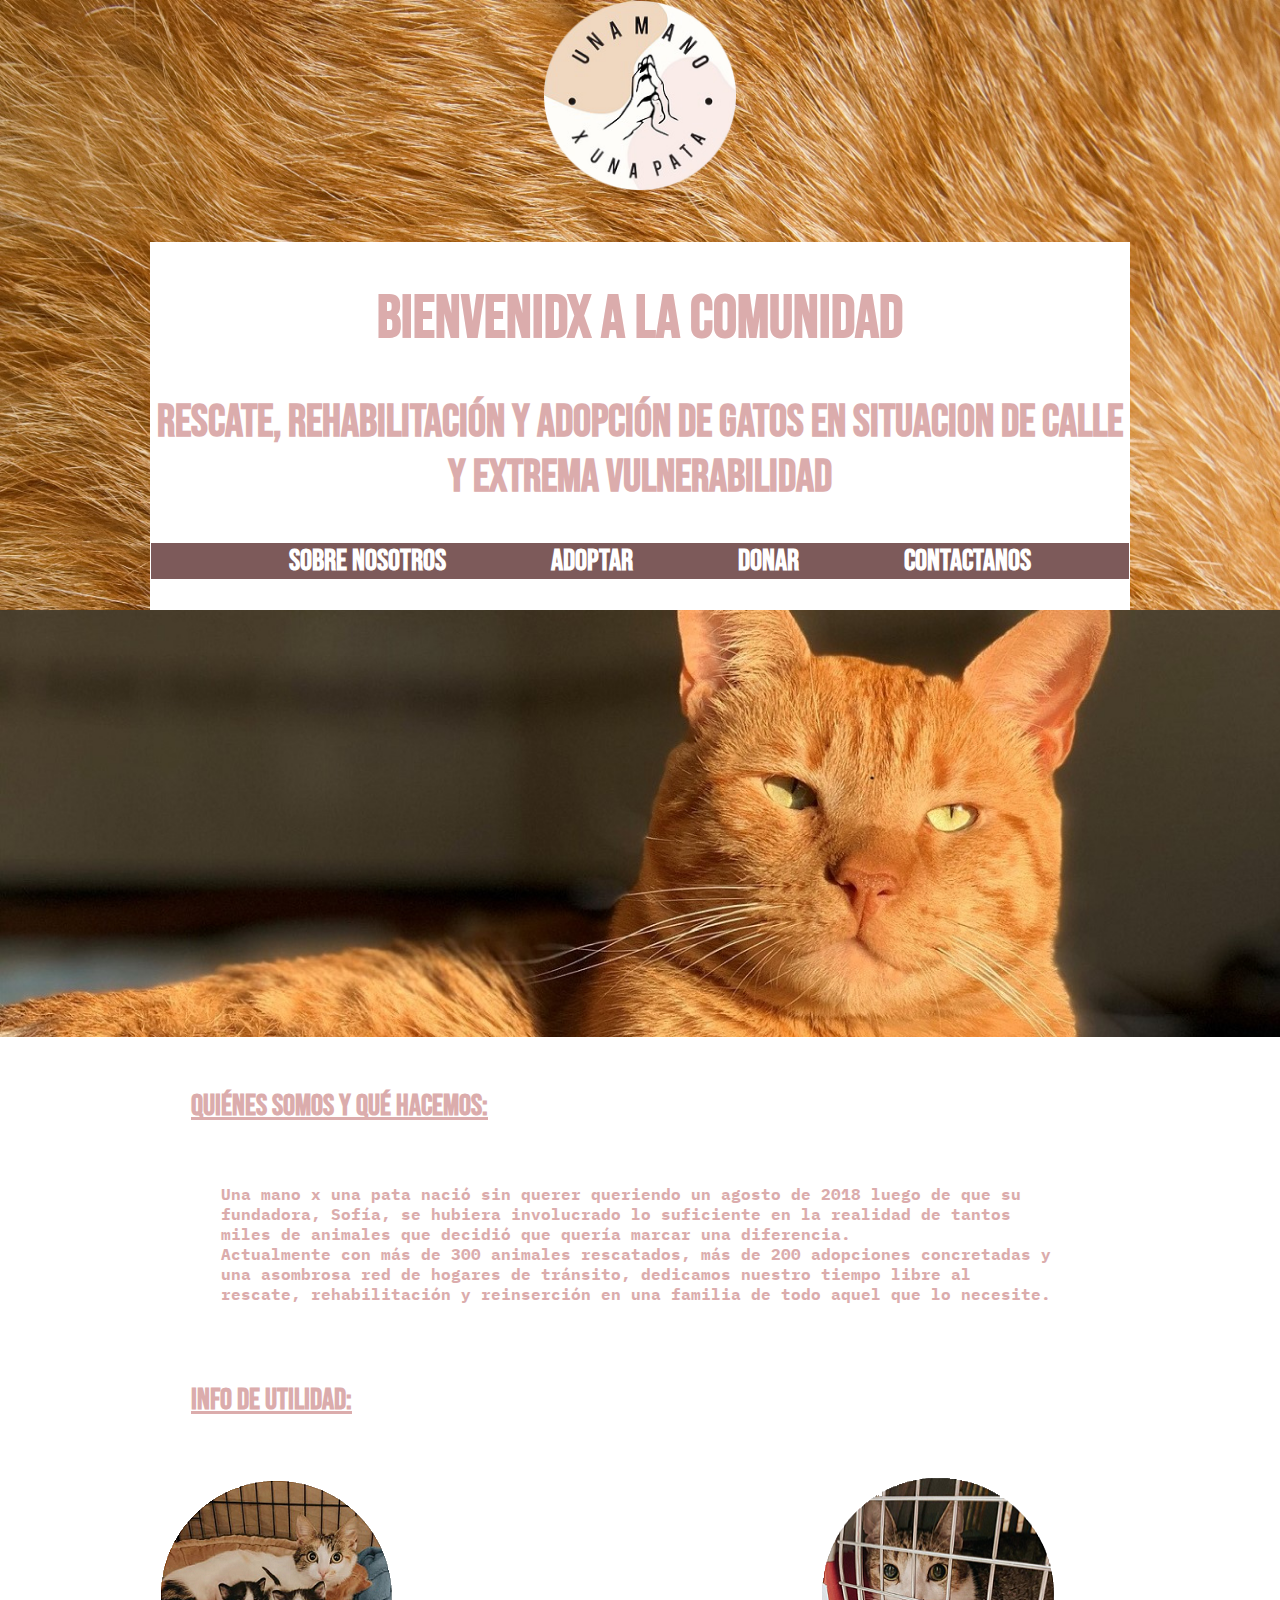
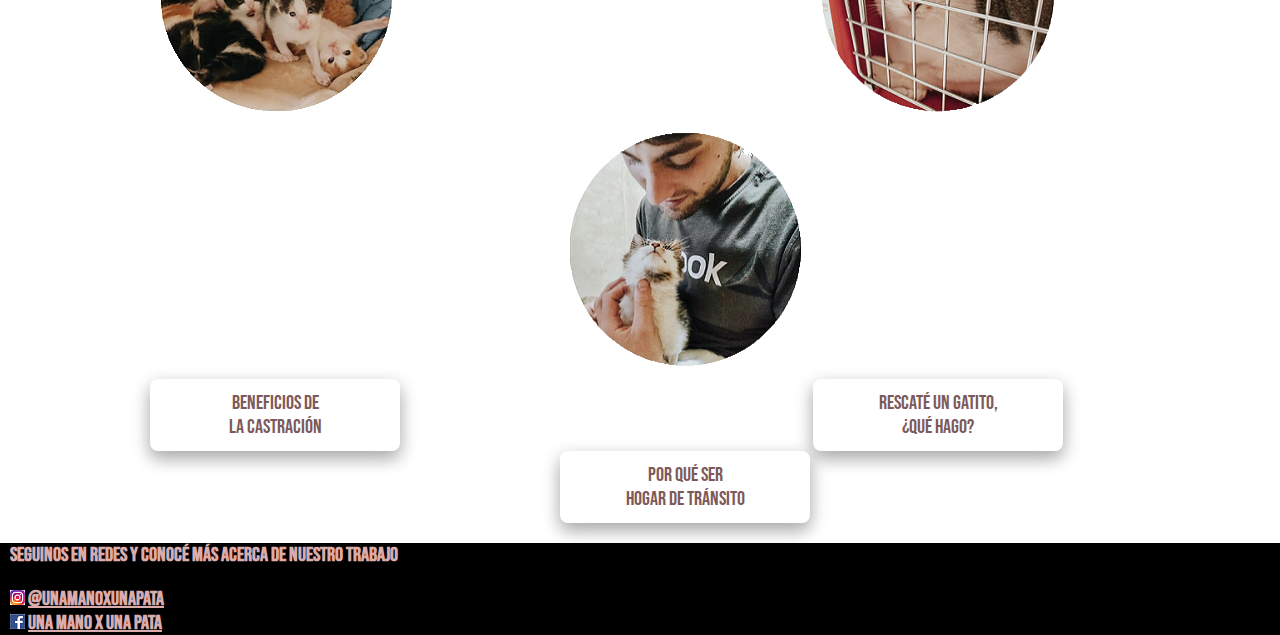
<file: html_proyect/index.html>
<!DOCTYPE html>
<html lang="en">
<head>
    <meta charset="UTF-8">
    <meta http-equiv="X-UA-Compatible" content="IE=edge">
    <meta name="viewport" content="width=device-width, initial-scale=1.0">

    <!-- CSS -->
    <link rel="stylesheet" href="index_style.css">
    
    <!-- FUENTES -->
    <link rel="preconnect" href="https://fonts.gstatic.com">
    <link href="https://fonts.googleapis.com/css2?family=Bebas+Neue&display=swap" rel="stylesheet">
    <link rel="preconnect" href="https://fonts.gstatic.com">
    <link href="https://fonts.googleapis.com/css2?family=IBM+Plex+Mono&display=swap" rel="stylesheet">
    <link rel="preconnect" href="https://fonts.gstatic.com">
    <link href="https://fonts.googleapis.com/css2?family=Spartan:wght@300&display=swap" rel="stylesheet">

    <!-- TITULO -->
    <title>Una mano x una pata</title>
</head>

<body class="index-body">

    <header>

        <!-- Logo -->
        <img src="images/logo.png" alt="Logo" class="logo-position">

        <section class="general-style">
            <h1>
            Bienvenidx a la comunidad
            </h1>
            <h2>
            Rescate, rehabilitación y adopción de gatos en situacion de calle y extrema vulnerabilidad
            </h2>

            <!-- Main menú -->
            <div class="menu-container"> 
                <ul>
                    <li class="list-link-style">
                        <a href="#about" class="link-style">Sobre nosotros</a>
                    </li>

                    <li class="list-link-style">
                        <a href="pages/adoptions.html" class="link-style">Adoptar</a>
                    </li>

                    <li class="list-link-style">
                        <a href="pages/donate.html" class="link-style">Donar</a>
                    </li>

                    <li class="list-link-style">
                        <a href="pages/contact.html" class="link-style">Contactanos</a>
                    </li>
             </ul>
            </div>

        </section>

    </header>

    <!-- banner -->
    <section >

        <img src="images/leon.jpeg" alt="Banner" class="banner-style">

    </section>


    <!-- enlaza "sobre nosotros" -->
    <article id="about" class="solid-style">
                
        <h3 class="title-style">
            Quiénes somos y qué hacemos:
        </h3>

        <p class="paragraph-style"> 
            Una mano x una pata nació sin querer queriendo un agosto de 2018 luego de que su fundadora, Sofía, se hubiera involucrado lo suficiente en la realidad de tantos miles de animales que decidió que quería marcar una diferencia.
            <br>
            Actualmente con más de 300 animales rescatados, más de 200 adopciones concretadas y una asombrosa red de hogares de tránsito, dedicamos nuestro tiempo libre al rescate, rehabilitación y reinserción en una familia de todo aquel que lo necesite. 
        </p>    
           
    </article>

    <section class="solid-style">

        <h3 class="title-style">
            Info de utilidad:
        </h3>

    </section>

    <div class="button-image-container">
       <img src="images/boton_castracion.png" alt="">
       <img src="images/boton_que_hacer.png" alt="" class="button-image">
       <img src="images/boton_transitos.png" alt="" class="button-image">

    </div>

    <div class="button-container">
        <button class="button-style-1">
            <a href="pages/spay_neuter.html" class="button-link-style">
                BENEFICIOS DE 
                <br>
                LA CASTRACIÓN
            </a>
        </button>
        <button class="button-style-2">
            <a href="pages/what_to_do.html" class="button-link-style">
                RESCATÉ UN GATITO, 
                <br>
                ¿QUÉ HAGO?
            </a>     
        </button>
        <button class="button-style-2">
            <a href="pages/foster_homes.html" class="button-link-style">
                POR QUÉ SER
                <br>
                HOGAR DE TRÁNSITO
            </a>  
        </button>
    </div>
    
    </section>

    <footer>

        <p>
            Seguinos en redes y conocé más acerca de nuestro trabajo
        </p>

        <img src="images/Instagram-logo.png" alt="instagram logo">
        <a href="https://www.instagram.com/unamanoxunapata/?hl=es-la", class="social-media-style">
            @unamanoxunapata
        </a>

        <br>
        
        <img src="images/facebook_logo.PNG" alt="facebook logo">
        <a href="https://www.facebook.com/unamanoxunapata", class="social-media-style">
            Una mano x una pata
        </a>

    </footer>




</body>
</html>
</file>
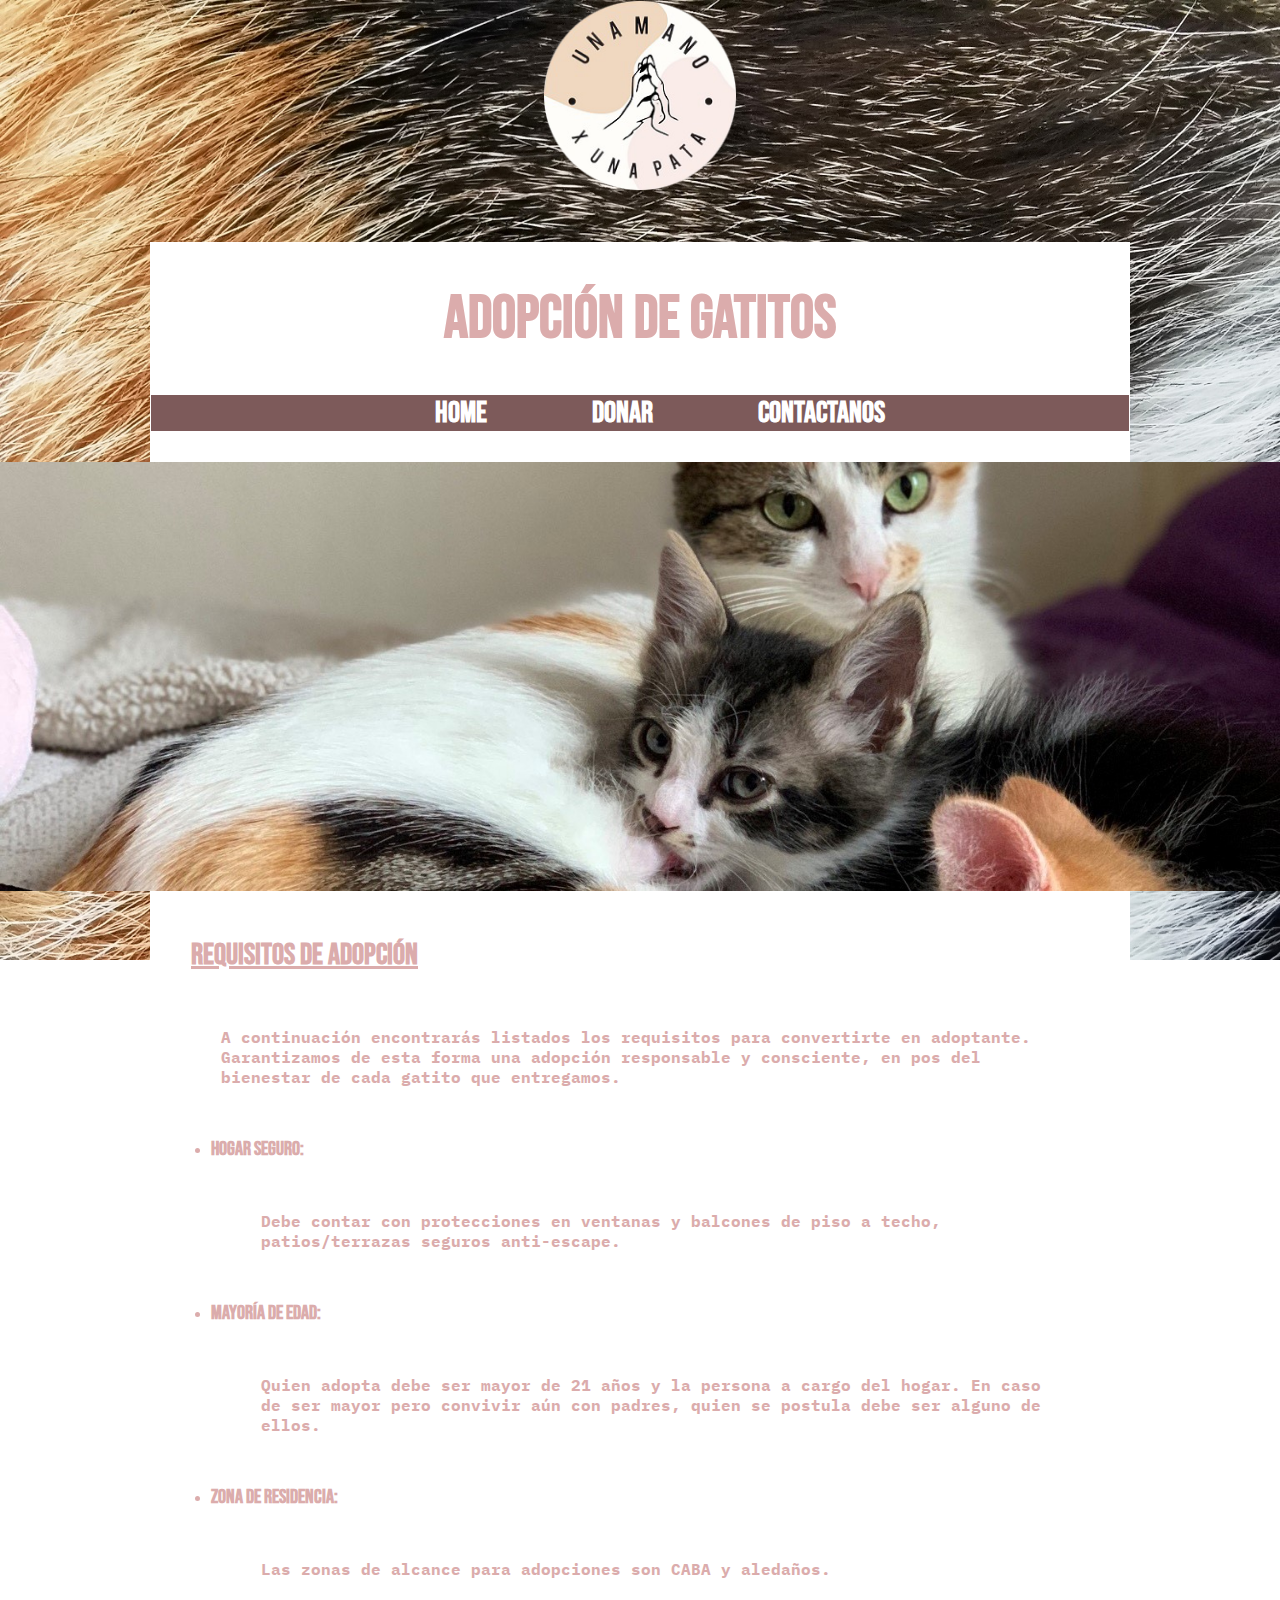
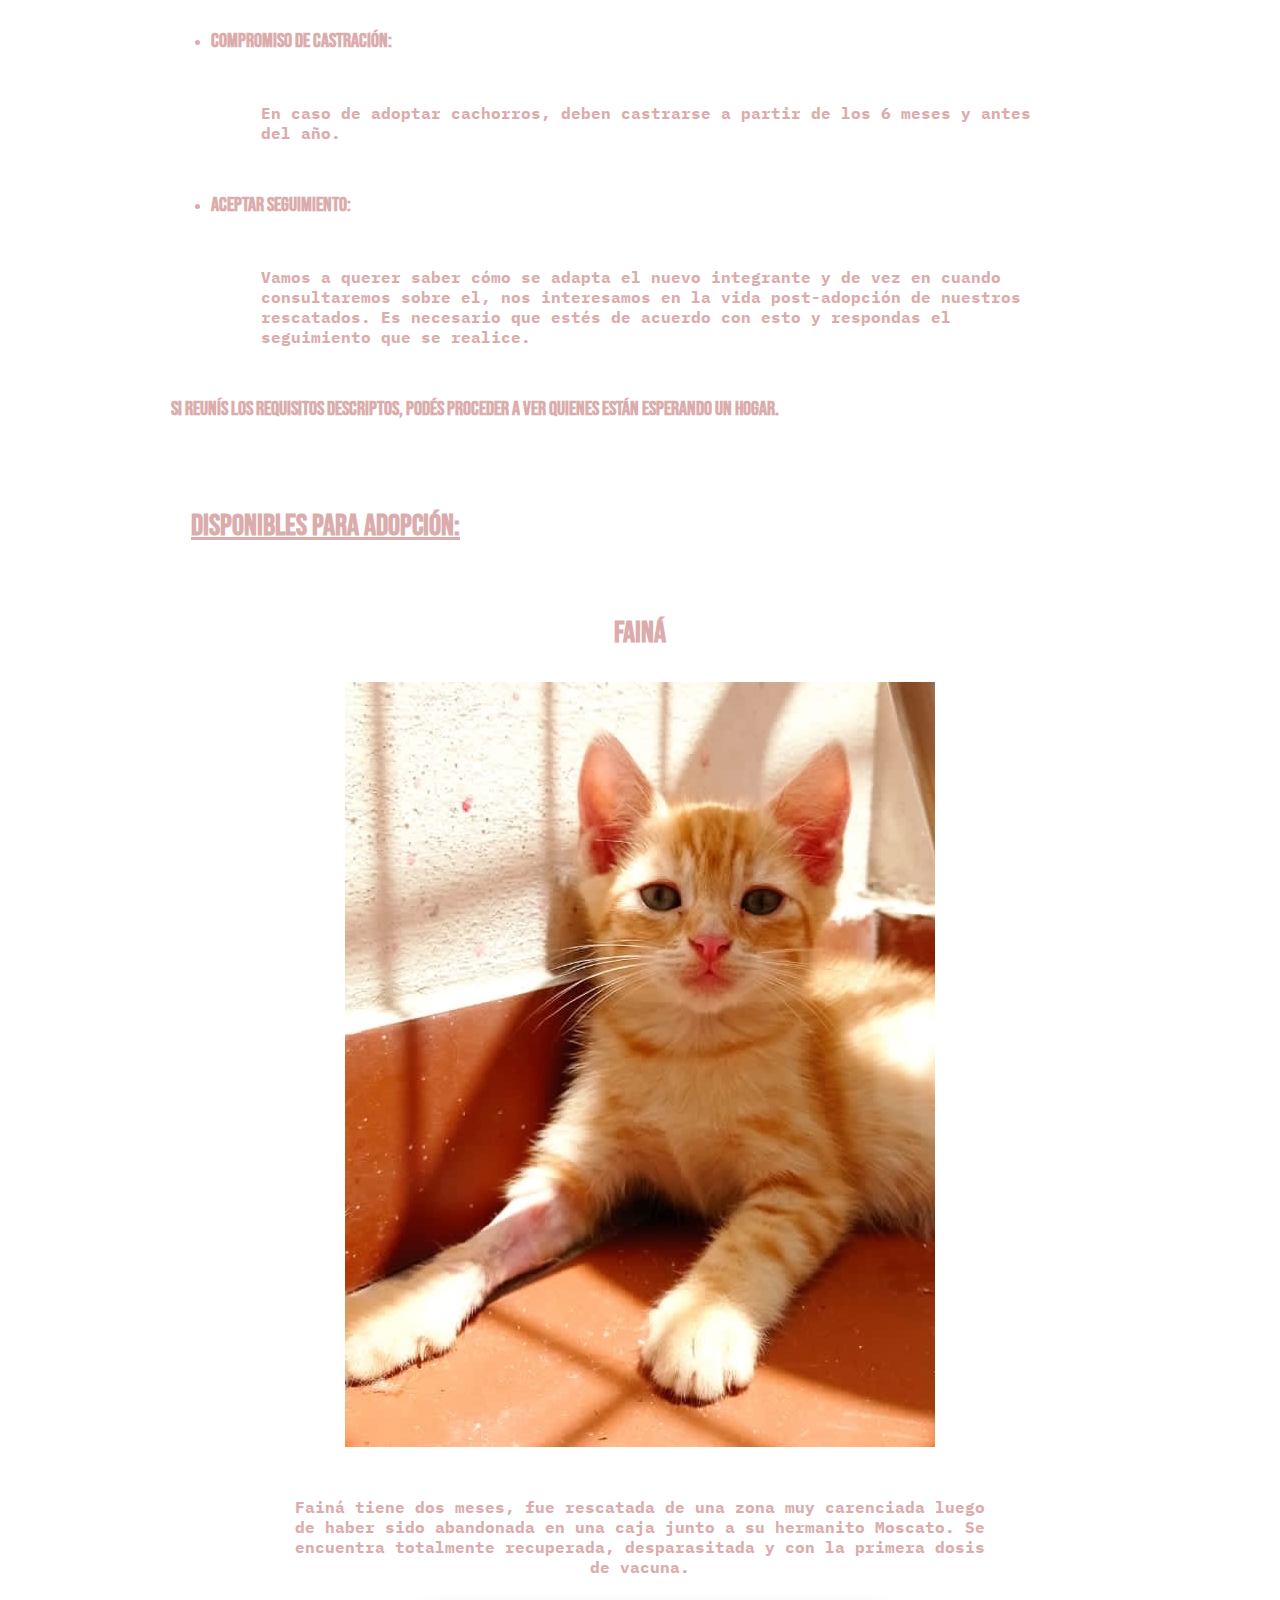
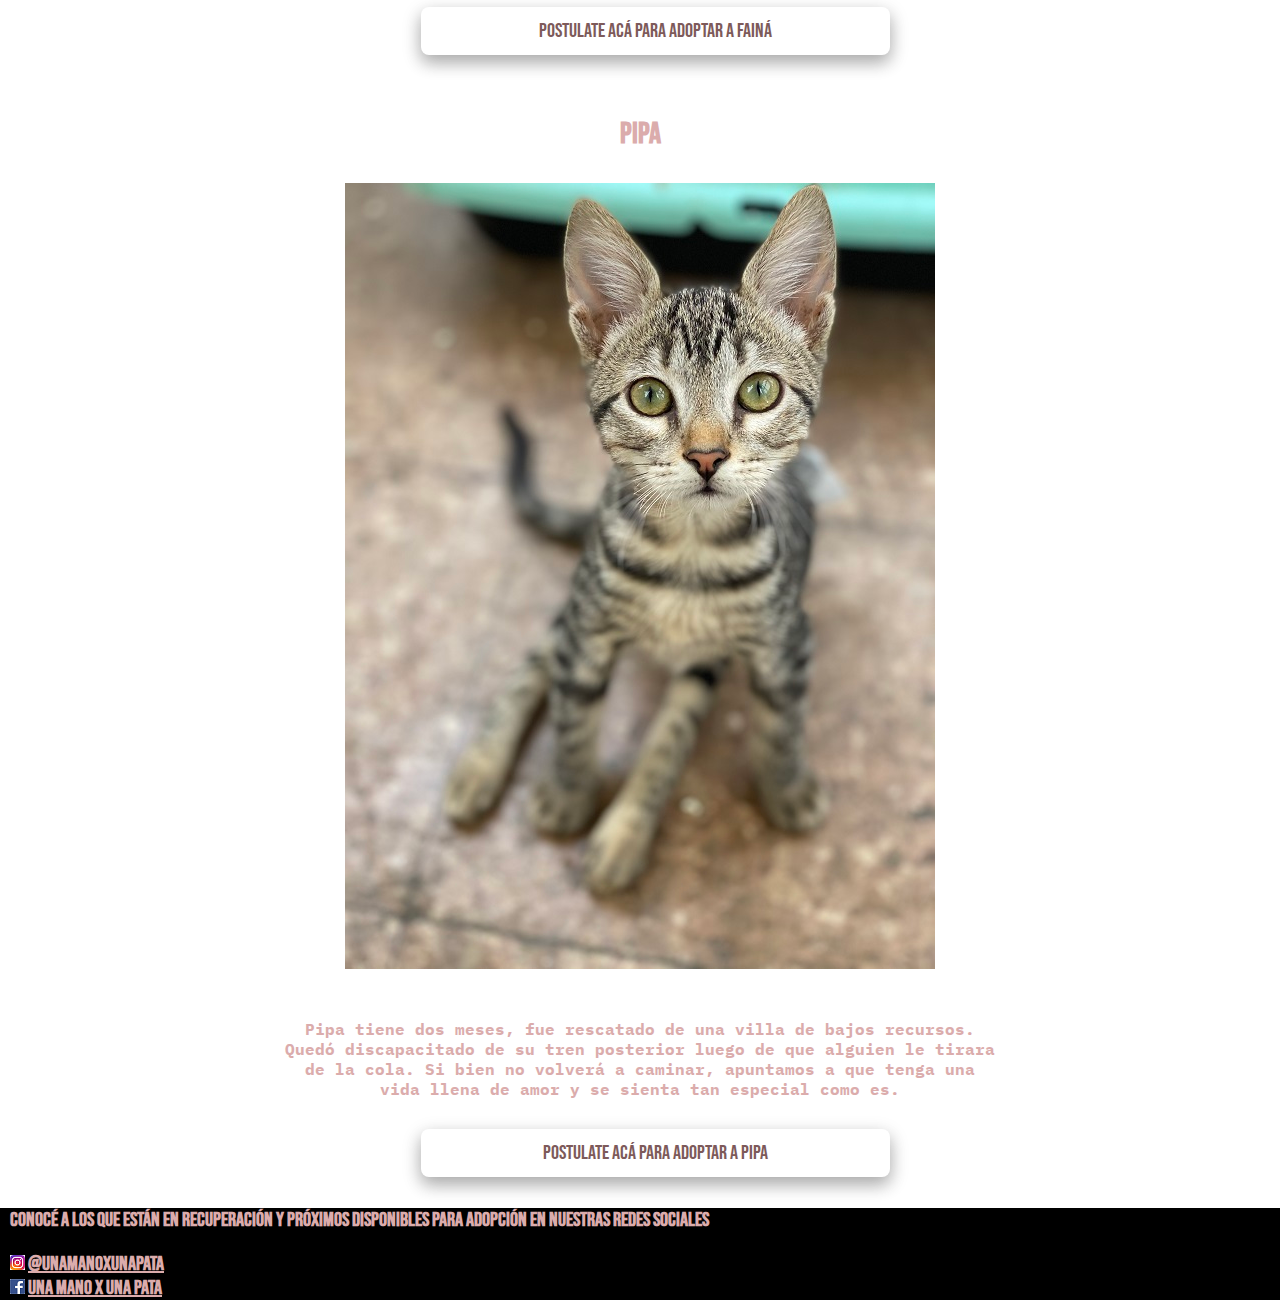
<file: html_proyect/pages/adoptions.html>
<!DOCTYPE html>
<html lang="en">
<head>
    <meta charset="UTF-8">
    <meta http-equiv="X-UA-Compatible" content="IE=edge">
    <meta name="viewport" content="width=device-width, initial-scale=1.0">
    
    <!-- CSS -->
    <link rel="stylesheet" href="../index_style.css">
    
    <!-- FUENTES -->
    <link rel="preconnect" href="https://fonts.gstatic.com">
    <link href="https://fonts.googleapis.com/css2?family=Bebas+Neue&display=swap" rel="stylesheet">
    <link rel="preconnect" href="https://fonts.gstatic.com">
    <link href="https://fonts.googleapis.com/css2?family=IBM+Plex+Mono&display=swap" rel="stylesheet">
    <link rel="preconnect" href="https://fonts.gstatic.com">
    <link href="https://fonts.googleapis.com/css2?family=Spartan:wght@300&display=swap" rel="stylesheet">

    <!-- TITULO -->
    <title>Una mano x una pata: Adopción</title>
</head>
<body class="adoptions-body">
    
    <header>
        <!-- Logo -->
        <a href="../index.html">
            <img src="../images/logo.png" alt="Logo" class="logo-position">
        </a>
        
        <section class="general-style">

            <h1>
                ADOPCIÓN DE GATITOS
            </h1>

             <!-- Main menú -->
             <div class="menu-container"> 
                <ul>
                    <li class="list-link-style">
                        <a href="../index.html" class="link-style">Home</a>
                    </li>

                    <li class="list-link-style">
                        <a href="donate.html" class="link-style">Donar</a>
                    </li>

                    <li class="list-link-style">
                        <a href="contact.html" class="link-style">Contactanos</a>
                    </li>
             </ul>
            </div>

        </section>

    </header>   

    <section>

         <!-- banner -->
         <img src="../images/renata_antonio.jpeg" alt="Banner" class="banner-style">

    </section>

         <!-- Requisitos para adoptar -->
         <article class="solid-style">
            
            <h2 class="title-style">Requisitos de adopción</h2>
    
               <p class="paragraph-style"> 
                   A continuación encontrarás listados los requisitos para convertirte en adoptante. Garantizamos de esta forma una adopción responsable y consciente, en pos del bienestar de cada gatito que entregamos.
               </p>
    
                <ul>
                    <li class="list-style">

                        <h3 class="subtitle-style">
                            Hogar seguro:
                        </h3>
                        <p class="paragraph-style"> 
                            Debe contar con protecciones en ventanas y balcones de piso a techo, patios/terrazas seguros anti-escape.
                        </p>

                     </li>

                    <li class="list-style">
                        <h3 class="subtitle-style">
                            Mayoría de edad:
                        </h3>
                        <p class="paragraph-style">
                            Quien adopta debe ser mayor de 21 años y la persona a cargo del hogar. En caso de ser mayor pero convivir aún con padres, quien se postula debe ser alguno de ellos.  
                        </p> 

                    </li>

                    <li class="list-style">
                        <h3 class="subtitle-style">
                            Zona de residencia:
                        </h3>
                        <p class="paragraph-style">
                            Las zonas de alcance para adopciones son CABA y aledaños.
                        </p>
                         
                    </li>

                    <li class="list-style">
                        <h3 class="subtitle-style">
                            Compromiso de castración:
                        </h3>
                        <p class="paragraph-style">
                            En caso de adoptar cachorros, deben castrarse a partir de los 6 meses y antes del año. 
                        </p>

                    </li>
                    <li class="list-style">
                        <h3 class="subtitle-style">
                            Aceptar seguimiento:
                        </h3>
                        <p class="paragraph-style">
                            Vamos a querer saber cómo se adapta el nuevo integrante y de vez en cuando consultaremos sobre el, nos interesamos en la vida post-adopción de nuestros rescatados. Es necesario que estés de acuerdo con esto y respondas el seguimiento que se realice. 
                        </p>

                    </li>

                 </ul>

            <p class="subtitle-style">
                Si reunís los requisitos descriptos, podés proceder a ver quienes están esperando un hogar.
            </p>   
        
        </article>
      
        <!-- Adoptables -->
        <article class="solid-style">

            <h2 class="title-style">
                DISPONIBLES PARA ADOPCIÓN:
            </h2>
                             
            <h3 class="general-style">
                FAINÁ
            </h3>

            <img src="../images/faina.jpeg" alt="Fainá" class="img-style">
            
            <p class="descriptions-style">
                Fainá tiene dos meses, fue rescatada de una zona muy carenciada luego de haber sido abandonada en una caja junto a su hermanito Moscato. Se encuentra totalmente recuperada, desparasitada y con la primera dosis de vacuna.
            </p>
            
            <button class="adoption-button-style">
                <a href="https://docs.google.com/forms/d/1lO90qL3iHq3J7SGtF4yT7aijwEfN9BOOWBa7ZxdIKiI/edit?usp=sharing" class="button-link-style">
                    POSTULATE ACÁ PARA ADOPTAR A FAINÁ
                </a> 
            </button>         
            
            <h3 class="general-style">
                PIPA
            </h3>
            <img src="../images/pipa.jpeg" alt="Pipa" class="img-style">
           
            <p class="descriptions-style">
                Pipa tiene dos meses, fue rescatado de una villa de bajos recursos. Quedó discapacitado de su tren posterior luego de que alguien le tirara de la cola. Si bien no volverá a caminar, apuntamos a que tenga una vida llena de amor y se sienta tan especial como es.
            </p>
            
            <button class="adoption-button-style">
                <a href="https://docs.google.com/forms/d/1lO90qL3iHq3J7SGtF4yT7aijwEfN9BOOWBa7ZxdIKiI/edit?usp=sharing" class="button-link-style">
                    POSTULATE ACÁ PARA ADOPTAR A PIPA
                </a> 
            </button> 
        
        </article>


    <footer>

        <p>
            Conocé a los que están en recuperación y próximos disponibles para adopción en nuestras redes sociales
        </p>

        <img src="../images/Instagram-logo.png" alt="instagram logo">
        <a href="https://www.instagram.com/unamanoxunapata/?hl=es-la", class="social-media-style">
            @unamanoxunapata
        </a>

        <br>
        
        <img src="../images/facebook_logo.PNG" alt="facebook logo">
        <a href="https://www.facebook.com/unamanoxunapata", class="social-media-style">
            Una mano x una pata
        </a>
    

    </footer>



</body>
</html>
</file>
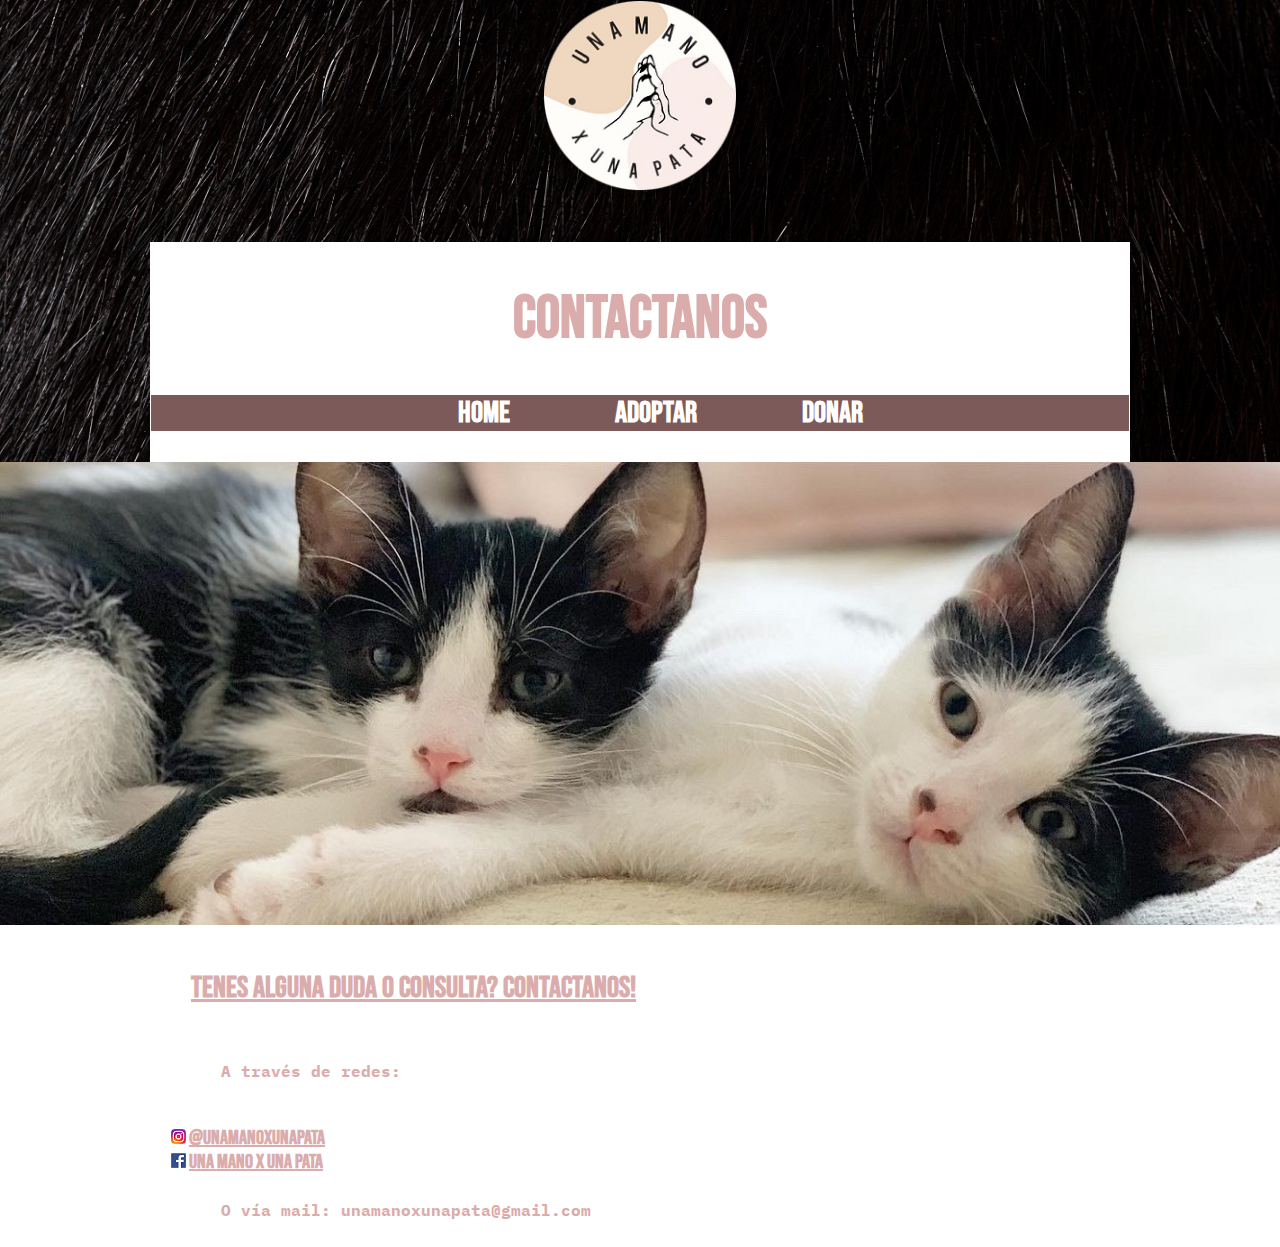
<file: html_proyect/pages/contact.html>
<!DOCTYPE html>
<html lang="en">
<head>
    <meta charset="UTF-8">
    <meta http-equiv="X-UA-Compatible" content="IE=edge">
    <meta name="viewport" content="width=device-width, initial-scale=1.0">
     <!-- CSS -->
     <link rel="stylesheet" href="../index_style.css">
    
     <!-- FUENTES -->
     <link rel="preconnect" href="https://fonts.gstatic.com">
     <link href="https://fonts.googleapis.com/css2?family=Bebas+Neue&display=swap" rel="stylesheet">
     <link rel="preconnect" href="https://fonts.gstatic.com">
     <link href="https://fonts.googleapis.com/css2?family=IBM+Plex+Mono&display=swap" rel="stylesheet">
     <link rel="preconnect" href="https://fonts.gstatic.com">
     <link href="https://fonts.googleapis.com/css2?family=Spartan:wght@300&display=swap" rel="stylesheet">
 
     <!-- TITULO -->
    <title>Una mano x una pata: Contactanos</title>
</head>
<body class="contact-body">
    

    <header>

        <!-- Logo -->
        <a href="../index.html">
            <img src="../images/logo.png" alt="Logo" class="logo-position">
        </a>

        <section  class="general-style">

            <h1>
                CONTACTANOS
            </h1>

             <!-- Main menú -->
             <div class="menu-container"> 
                <ul>
                    <li class="list-link-style">
                        <a href="../index.html" class="link-style">Home</a>
                    </li>

                    <li class="list-link-style">
                        <a href="adoptions.html" class="link-style">Adoptar</a>
                    </li>

                    <li class="list-link-style">
                        <a href="donate.html" class="link-style">Donar</a>
                    </li>
             </ul>
            </div>
            
        </section>
            
    </header>   

    <section>
  
        <!-- banner -->
        <img src="../images/byb.jpeg" alt="Banner" class="banner-style">

    </section>

    <section class="solid-style">
        
        <h2 class="title-style">Tenes alguna duda o consulta? Contactanos!</h2>

        <p class="paragraph-style">
            A través de redes:
        </p>
        
        <br>
       
        <img src="../images/Instagram-logo.png" alt="instagram logo">
        <a href="https://www.instagram.com/unamanoxunapata/?hl=es-la", class="social-media-style"> @unamanoxunapata</a>
        <br>
        <img src="../images/facebook_logo.PNG" alt="facebook logo">
        <a href="https://www.facebook.com/unamanoxunapata", class="social-media-style">Una mano x una pata</a>
        
        <br>

        <p class="paragraph-style">
            O vía mail: unamanoxunapata@gmail.com
        </p>
         

    </section>

</body>
</html>
</file>
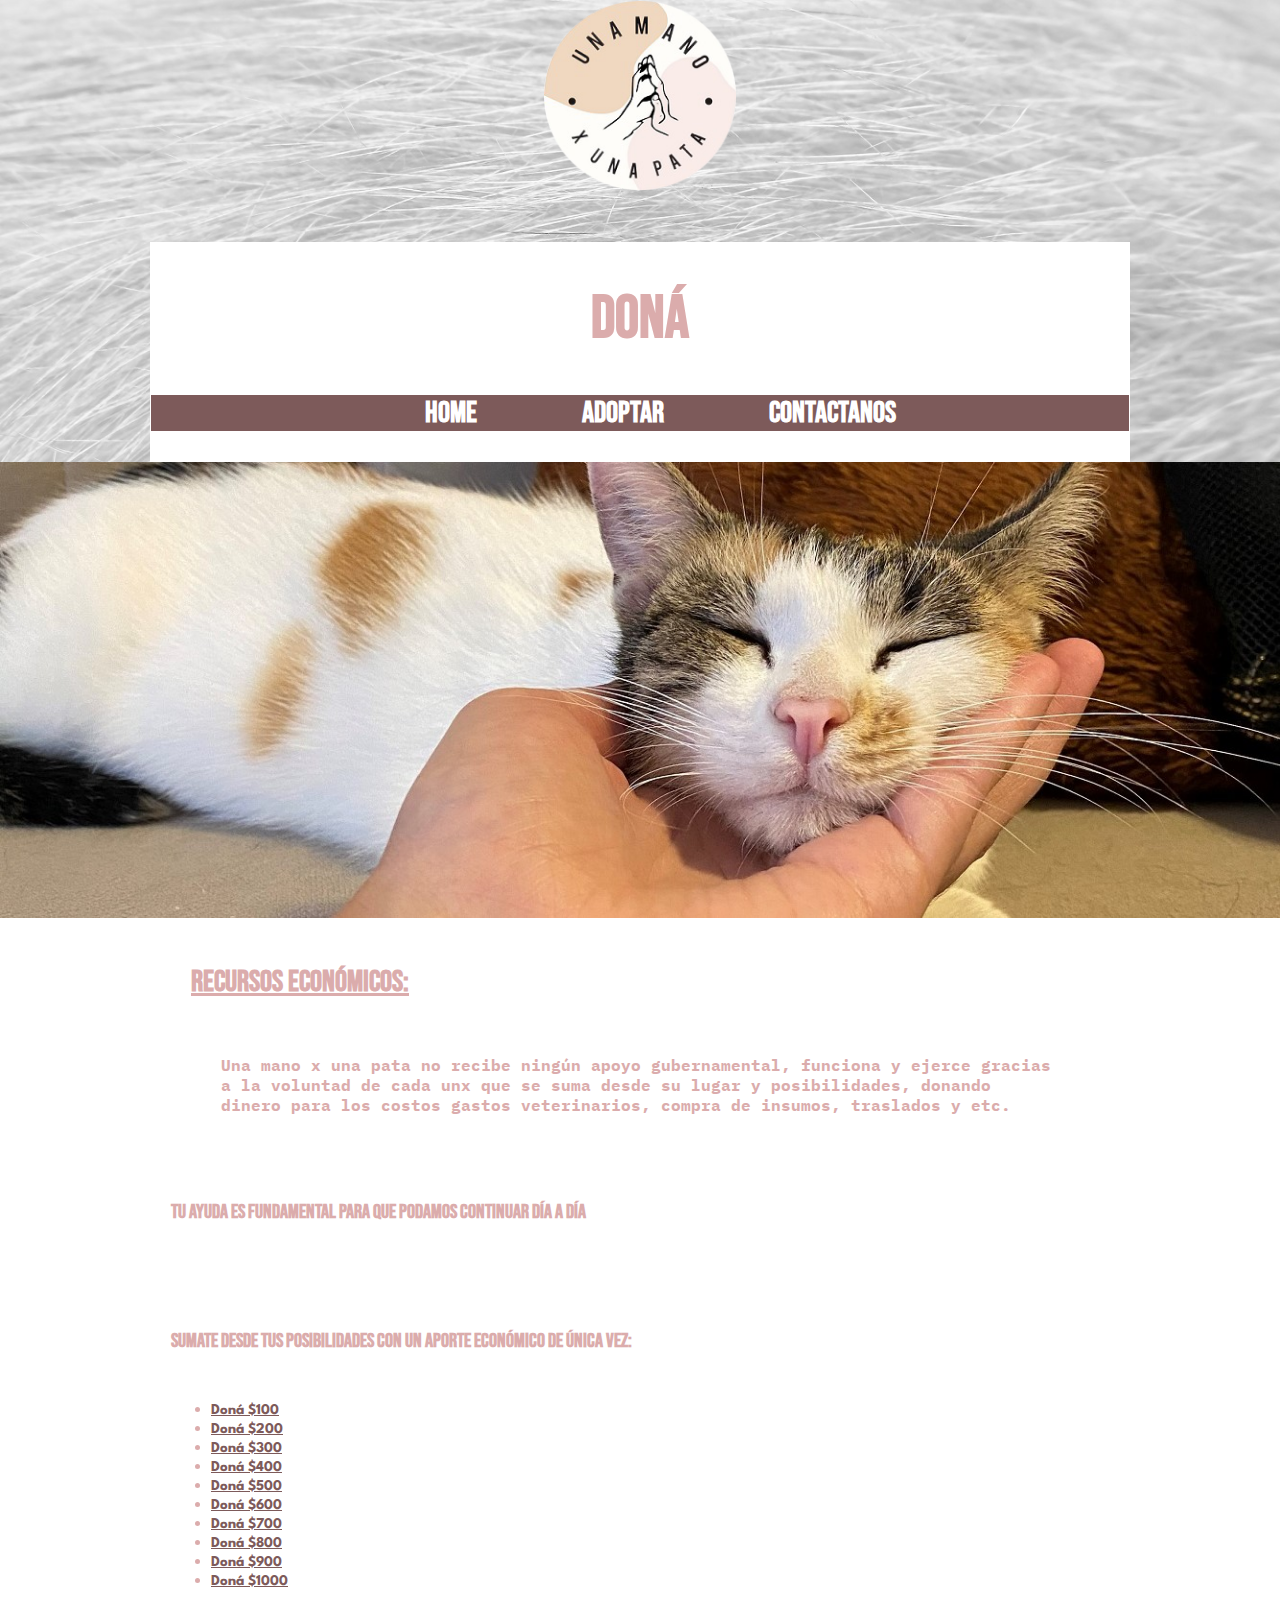
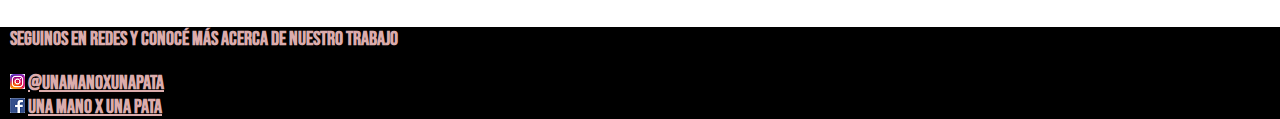
<file: html_proyect/pages/donate.html>
<!DOCTYPE html>
<html lang="en">
<head>
    <meta charset="UTF-8">
    <meta http-equiv="X-UA-Compatible" content="IE=edge">
    <meta name="viewport" content="width=device-width, initial-scale=1.0">
     <!-- CSS -->
     <link rel="stylesheet" href="../index_style.css">
    
     <!-- FUENTES -->
     <link rel="preconnect" href="https://fonts.gstatic.com">
     <link href="https://fonts.googleapis.com/css2?family=Bebas+Neue&display=swap" rel="stylesheet">
     <link rel="preconnect" href="https://fonts.gstatic.com">
    <link href="https://fonts.googleapis.com/css2?family=IBM+Plex+Mono&display=swap" rel="stylesheet">
    <link rel="preconnect" href="https://fonts.gstatic.com">
    <link href="https://fonts.googleapis.com/css2?family=Spartan:wght@300&display=swap" rel="stylesheet">

    <!-- TITULO -->
    <title>Una mano x una pata: Doná</title>
</head>
<body class="donate-body">

    <header>
        <!-- Logo -->
        <a href="../index.html">
            <img src="../images/logo.png" alt="Logo" class="logo-position">
        </a>
    
        <section  class="general-style">

            <h1>
                DONÁ
            </h1>

             <!-- Main menú -->
             <div class="menu-container"> 
                <ul>
                    <li class="list-link-style">
                        <a href="../index.html" class="link-style">Home</a>
                    </li>

                    <li class="list-link-style">
                        <a href="adoptions.html" class="link-style">Adoptar</a>
                    </li>

                    <li class="list-link-style">
                        <a href="contact.html" class="link-style">Contactanos</a>
                    </li>
             </ul>
            </div>

        </section>
         
    </header>   

    <section>

         <!-- banner -->
         <img src="../images/renata.jpeg" alt="Banner" class="banner-style">

    </section>

    <section class="solid-style">

        <h2 class="title-style">RECURSOS ECONÓMICOS:</h2>

        <p class="paragraph-style">
            Una mano x una pata no recibe ningún apoyo gubernamental, funciona y ejerce gracias a la voluntad de cada unx que se suma desde su lugar y posibilidades, donando dinero para los costos gastos veterinarios, compra de insumos, traslados y etc. 
        </p>
                   
        <br>

        <h3 class="subtitle-style">Tu ayuda es fundamental para que podamos continuar día a día</h3>
        
        <br>
        
        <h4 class="subtitle-style">Sumate desde tus posibilidades con un aporte económico de única vez:</h4> 
           
            <ul>
                <li class="list-style">
                    <a href="https://mpago.la/2Vqheim", class="link-externo-style">Doná $100</a>
                </li>
                <li class="list-style">
                    <a href="https://mpago.la/2Vqheim", class="link-externo-style">Doná $200</a>
                </li>
                <li class="list-style">
                    <a href="https://mpago.la/1gUKw7h", class="link-externo-style">Doná $300</a>
                </li>
                <li class="list-style">
                    <a href="https://mpago.la/2ZVEwTJ", class="link-externo-style">Doná $400</a>
                </li>
                <li class="list-style">
                    <a href="https://mpago.la/1cjxuEX", class="link-externo-style">Doná $500</a>
                </li>
                <li class="list-style">
                    <a href="https://mpago.la/1PtWzF5", class="link-externo-style">Doná $600</a>
                </li>
                <li class="list-style">
                    <a href="https://mpago.la/1PtWzF5", class="link-externo-style">Doná $700</a>
                </li>
                <li class="list-style">
                    <a href="https://mpago.la/1DNfCLE", class="link-externo-style">Doná $800</a>
                </li>
                <li class="list-style">
                    <a href="https://mpago.la/24YsiMH", class="link-externo-style">Doná $900</a>
                </li>
                <li class="list-style">
                    <a href="https://mpago.la/2SPYon4", class="link-externo-style">Doná $1000</a>
                </li>
            </ul>


        
        
    </section>
    
    <footer>

        <p>
            Seguinos en redes y conocé más acerca de nuestro trabajo
        </p>

        <img src="../images/Instagram-logo.png" alt="instagram logo">
        <a href="https://www.instagram.com/unamanoxunapata/?hl=es-la", class="social-media-style">
            @unamanoxunapata
        </a>

        <br>
        
        <img src="../images/facebook_logo.PNG" alt="facebook logo">
        <a href="https://www.facebook.com/unamanoxunapata", class="social-media-style">
            Una mano x una pata
        </a>

    </footer>





</body>
</html>
</file>
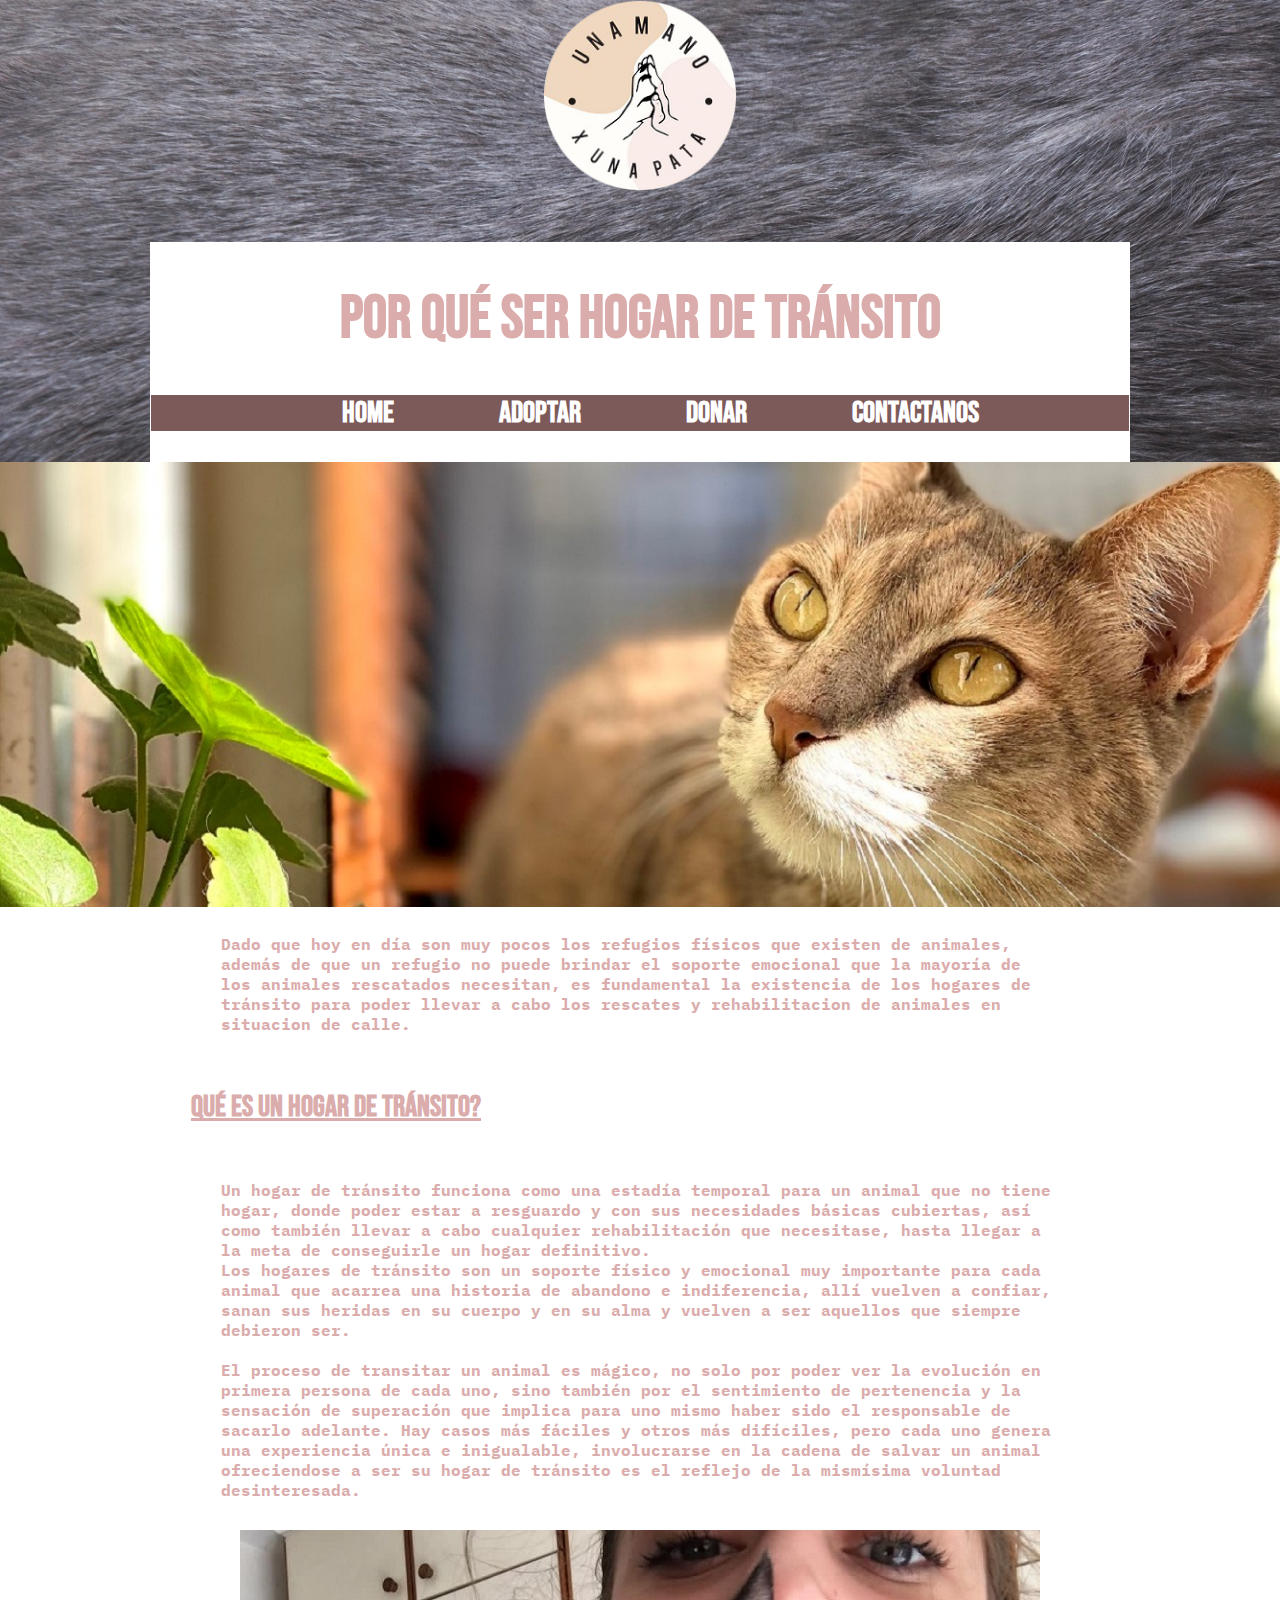
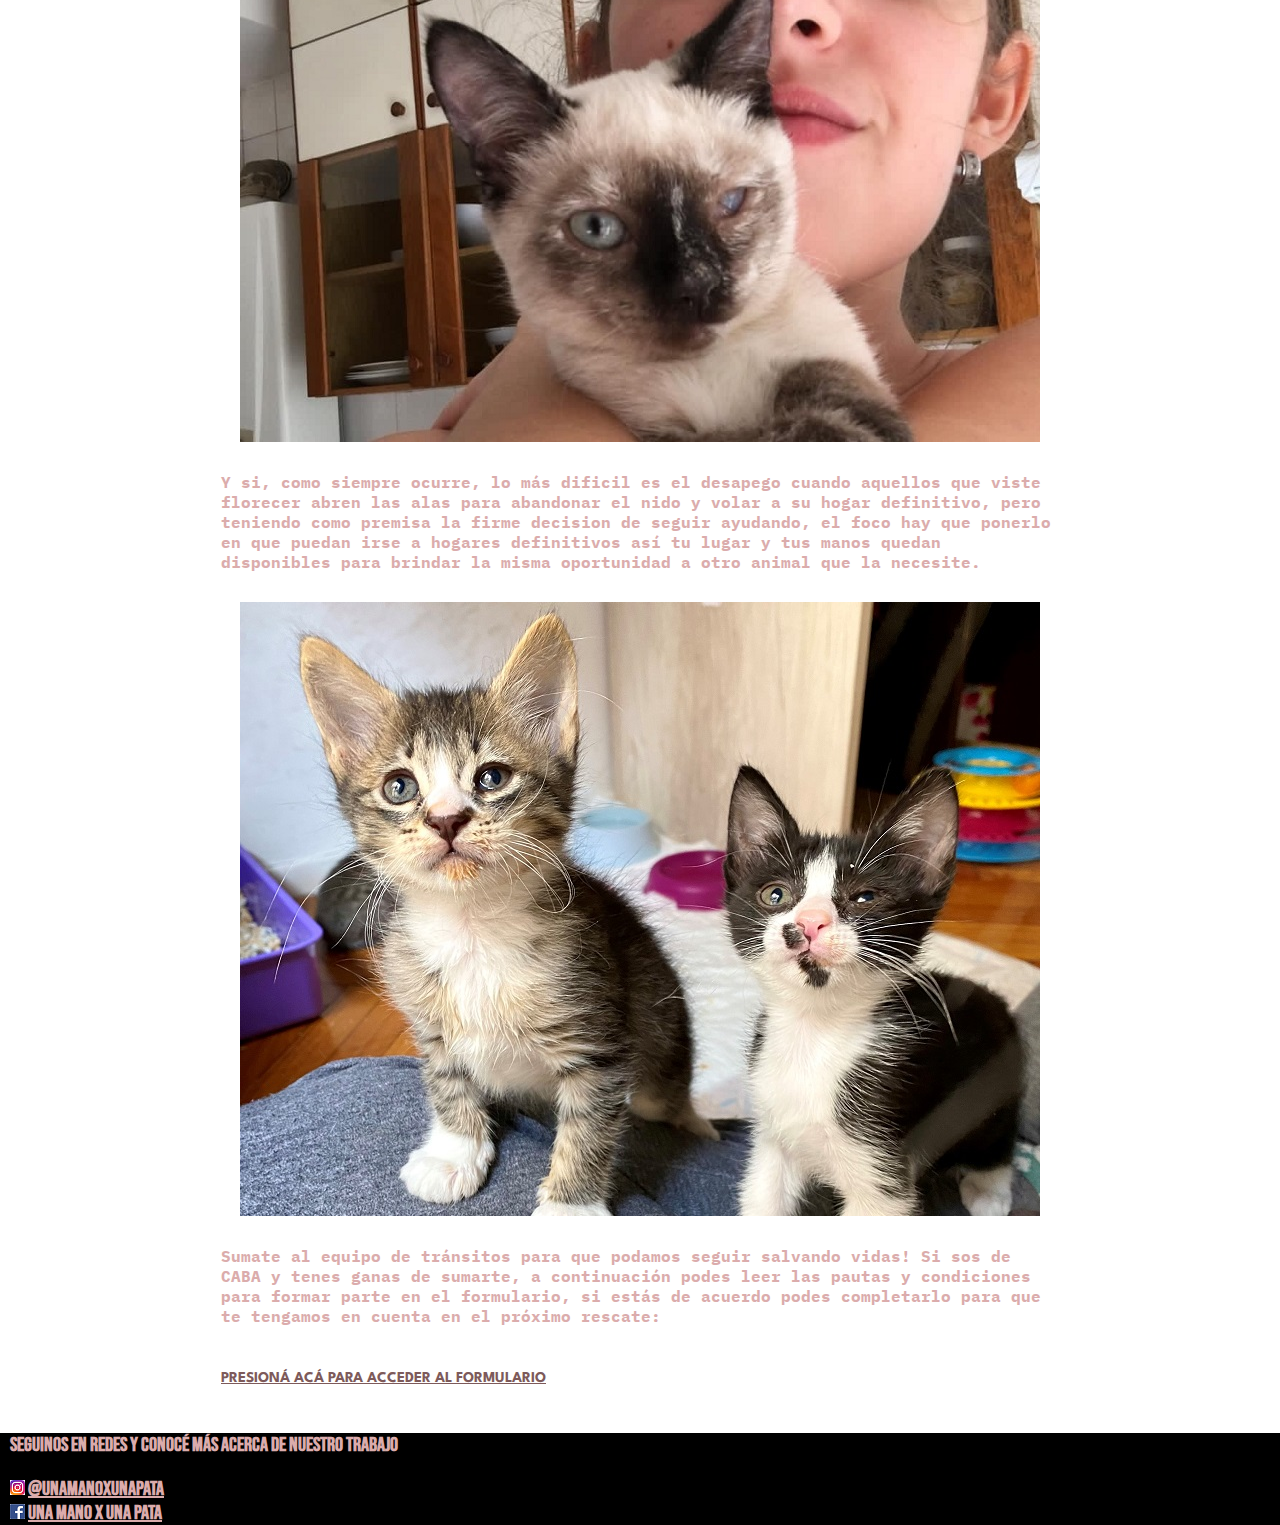
<file: html_proyect/pages/foster_homes.html>
<!DOCTYPE html>
<html lang="en">
<head>
    <meta charset="UTF-8">
    <meta http-equiv="X-UA-Compatible" content="IE=edge">
    <meta name="viewport" content="width=device-width, initial-scale=1.0">

    <!-- CSS -->
    <link rel="stylesheet" href="../index_style.css">
    
    <!-- FUENTES -->
    <link rel="preconnect" href="https://fonts.gstatic.com">
    <link href="https://fonts.googleapis.com/css2?family=Bebas+Neue&display=swap" rel="stylesheet">
    <link rel="preconnect" href="https://fonts.gstatic.com">
    <link href="https://fonts.googleapis.com/css2?family=IBM+Plex+Mono&display=swap" rel="stylesheet">
    <link rel="preconnect" href="https://fonts.gstatic.com">
    <link href="https://fonts.googleapis.com/css2?family=Spartan:wght@300&display=swap" rel="stylesheet">

    <!-- TITULO -->
    <title>Una mano x una pata: Por qué ser hogar de tránsito</title>
</head>
<body class="foster-body">
    
    <header>
        <!-- Logo -->
        <a href="../index.html">
            <img src="../images/logo.png" alt="Logo" class="logo-position">
        </a>

        <section class="general-style">

            <h1>
                POR QUÉ SER HOGAR DE TRÁNSITO
            </h1>

             <!-- Main menú -->
             <div class="menu-container"> 
                <ul>
                    <li class="list-link-style">
                        <a href="../index.html" class="link-style">Home</a>
                    </li>

                    <li class="list-link-style">
                        <a href="adoptions.html" class="link-style">Adoptar</a>
                    </li>

                    <li class="list-link-style">
                        <a href="donate.html" class="link-style">Donar</a>
                    </li>

                    <li class="list-link-style">
                        <a href="contact.html" class="link-style">Contactanos</a>
                    </li>
             </ul>
            </div>

        </section>             
          
    </header>   

    <!-- banner -->
    <section>
        
        <img src="../images/tiva.jpeg" alt="Banner" class="banner-style">

    </section>

    <!-- content -->
    <section class="solid-style">

        <p class="paragraph-style">
            Dado que hoy en día son muy pocos los refugios físicos que existen de animales, además de que un refugio no puede brindar el soporte emocional que la mayoría de los animales rescatados necesitan, es fundamental la existencia de los hogares de tránsito para poder llevar a cabo los rescates y rehabilitacion de animales en situacion de calle. 
        </p>
        
        <h2 class="title-style">
            QUÉ ES UN HOGAR DE TRÁNSITO?
        </h2>

        <p class="paragraph-style">
            Un hogar de tránsito funciona como una estadía temporal para un animal que no tiene hogar, donde poder estar a resguardo y con sus necesidades básicas cubiertas, así como también llevar a cabo cualquier rehabilitación que necesitase, hasta llegar a la meta de conseguirle un hogar definitivo.
            <br>
            Los hogares de tránsito son un soporte físico y emocional muy importante para cada animal que acarrea una historia de abandono e indiferencia, allí vuelven a confiar, sanan sus heridas en su cuerpo y en su alma y vuelven a ser aquellos que siempre debieron ser. 
            <br>
            <br>
            El proceso de transitar un animal es mágico, no solo por poder ver la evolución en primera persona de cada uno, sino también por el sentimiento de pertenencia y la sensación de superación que implica para uno mismo haber sido el responsable de sacarlo adelante. Hay casos más fáciles y otros más difíciles, pero cada uno genera una experiencia única e inigualable, involucrarse en la cadena de salvar un animal ofreciendose a ser su hogar de tránsito es el reflejo de la mismísima voluntad desinteresada.
            
            <img src="../images/foster_care.jpg" alt="" class="img-style">
          
            Y si, como siempre ocurre, lo más dificil es el desapego cuando aquellos que viste florecer abren las alas para abandonar el nido y volar a su hogar definitivo, pero teniendo como premisa la firme decision de seguir ayudando, el foco hay que ponerlo en que puedan irse a hogares definitivos así tu lugar y tus manos quedan disponibles para brindar la misma oportunidad a otro animal que la necesite. 
            
            <img src="../images/foster_kittens.jpeg" alt="" class="img-style">
           
            Sumate al equipo de tránsitos para que podamos seguir salvando vidas! Si sos de CABA y tenes ganas de sumarte, a continuación podes leer las pautas y condiciones para formar parte en el formulario, si estás de acuerdo podes completarlo para que te tengamos en cuenta en el próximo rescate:
            <br>
            <br>
            <br>

            <a href="https://docs.google.com/forms/d/1DaLnH6LHA8NtijbjZ2PYNfn-b-Iopcuk-sbWJcOs59E/edit?usp=sharing" class="link-externo-style">
                PRESIONÁ ACÁ PARA ACCEDER AL FORMULARIO
            </a>
            
        </p>


    </section>

        

    <footer>

        <p>Seguinos en redes y conocé más acerca de nuestro trabajo</p>

        <img src="../images/Instagram-logo.png" alt="instagram logo">
        <a href="https://www.instagram.com/unamanoxunapata/?hl=es-la", class="social-media-style"> @unamanoxunapata</a>
        <br>
        <img src="../images/facebook_logo.PNG" alt="facebook logo">
        <a href="https://www.facebook.com/unamanoxunapata", class="social-media-style">Una mano x una pata</a>

    </footer>

</body>
</html>
</file>
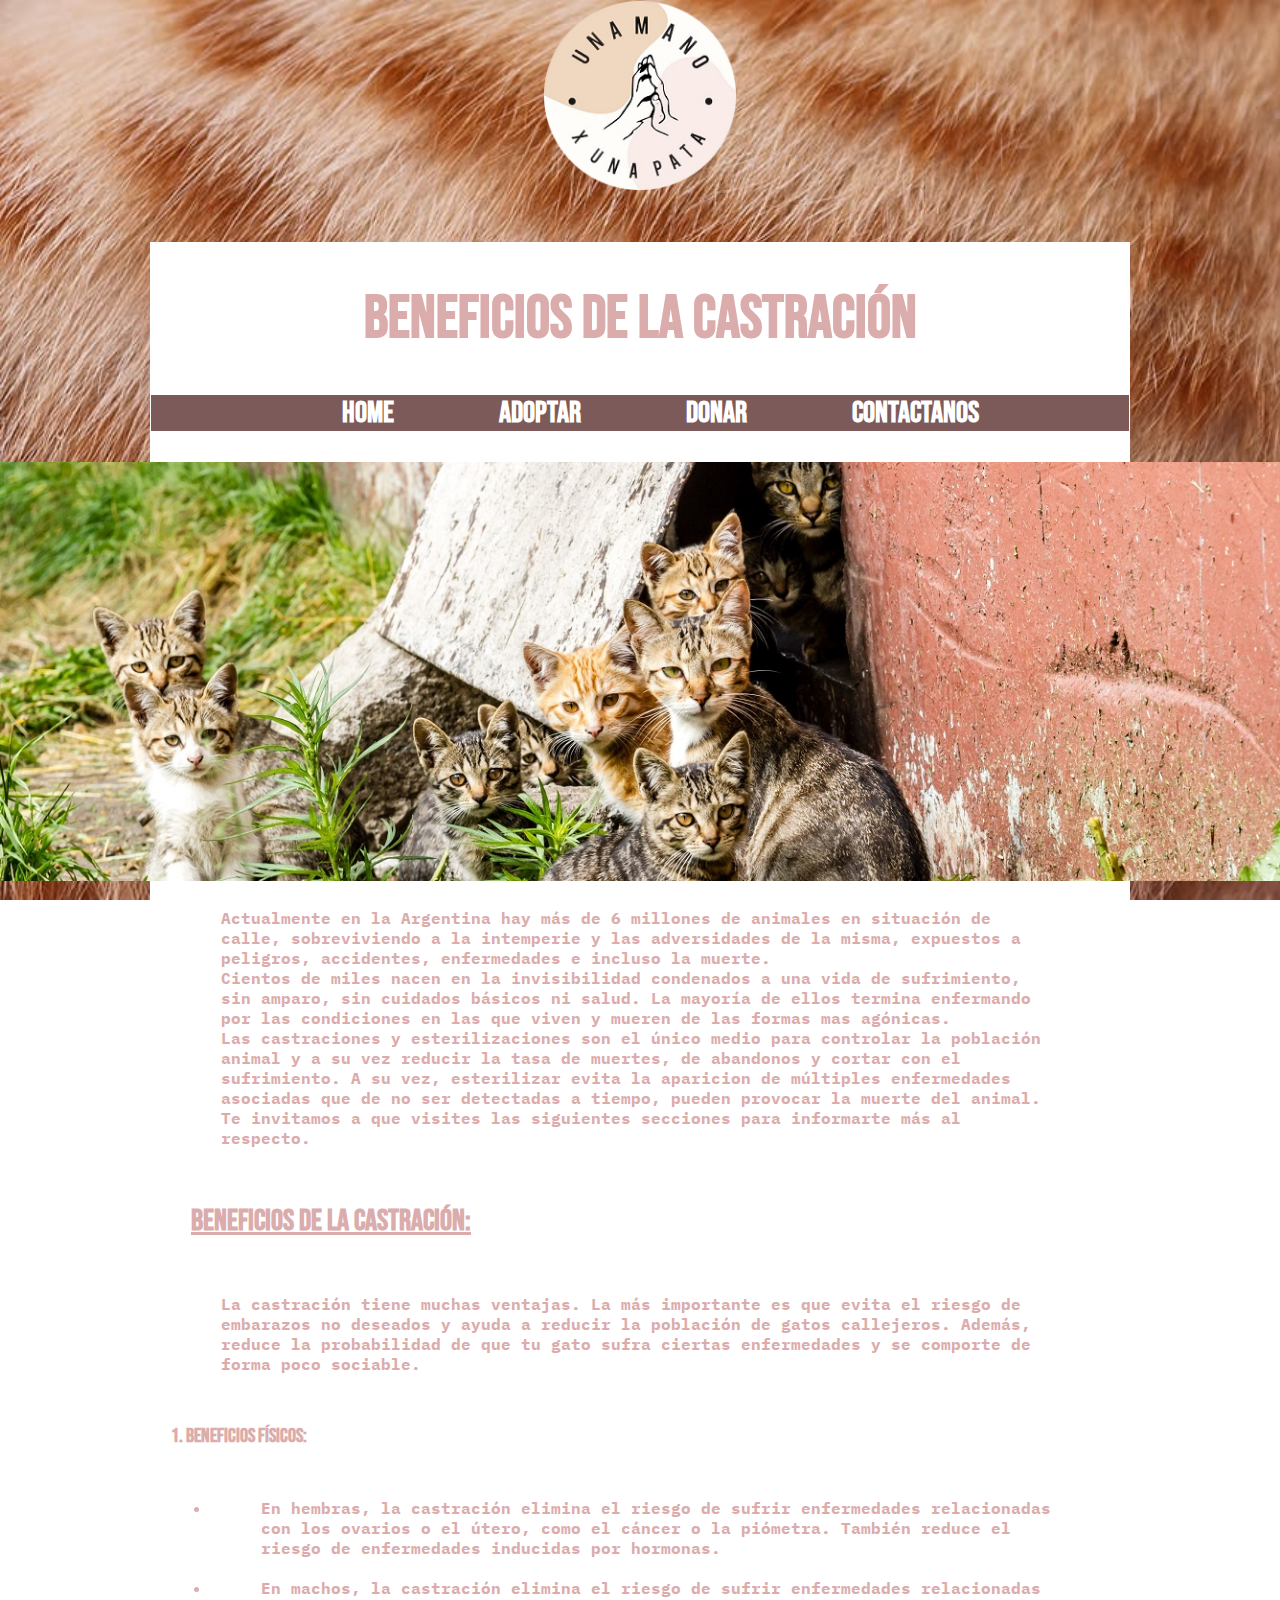
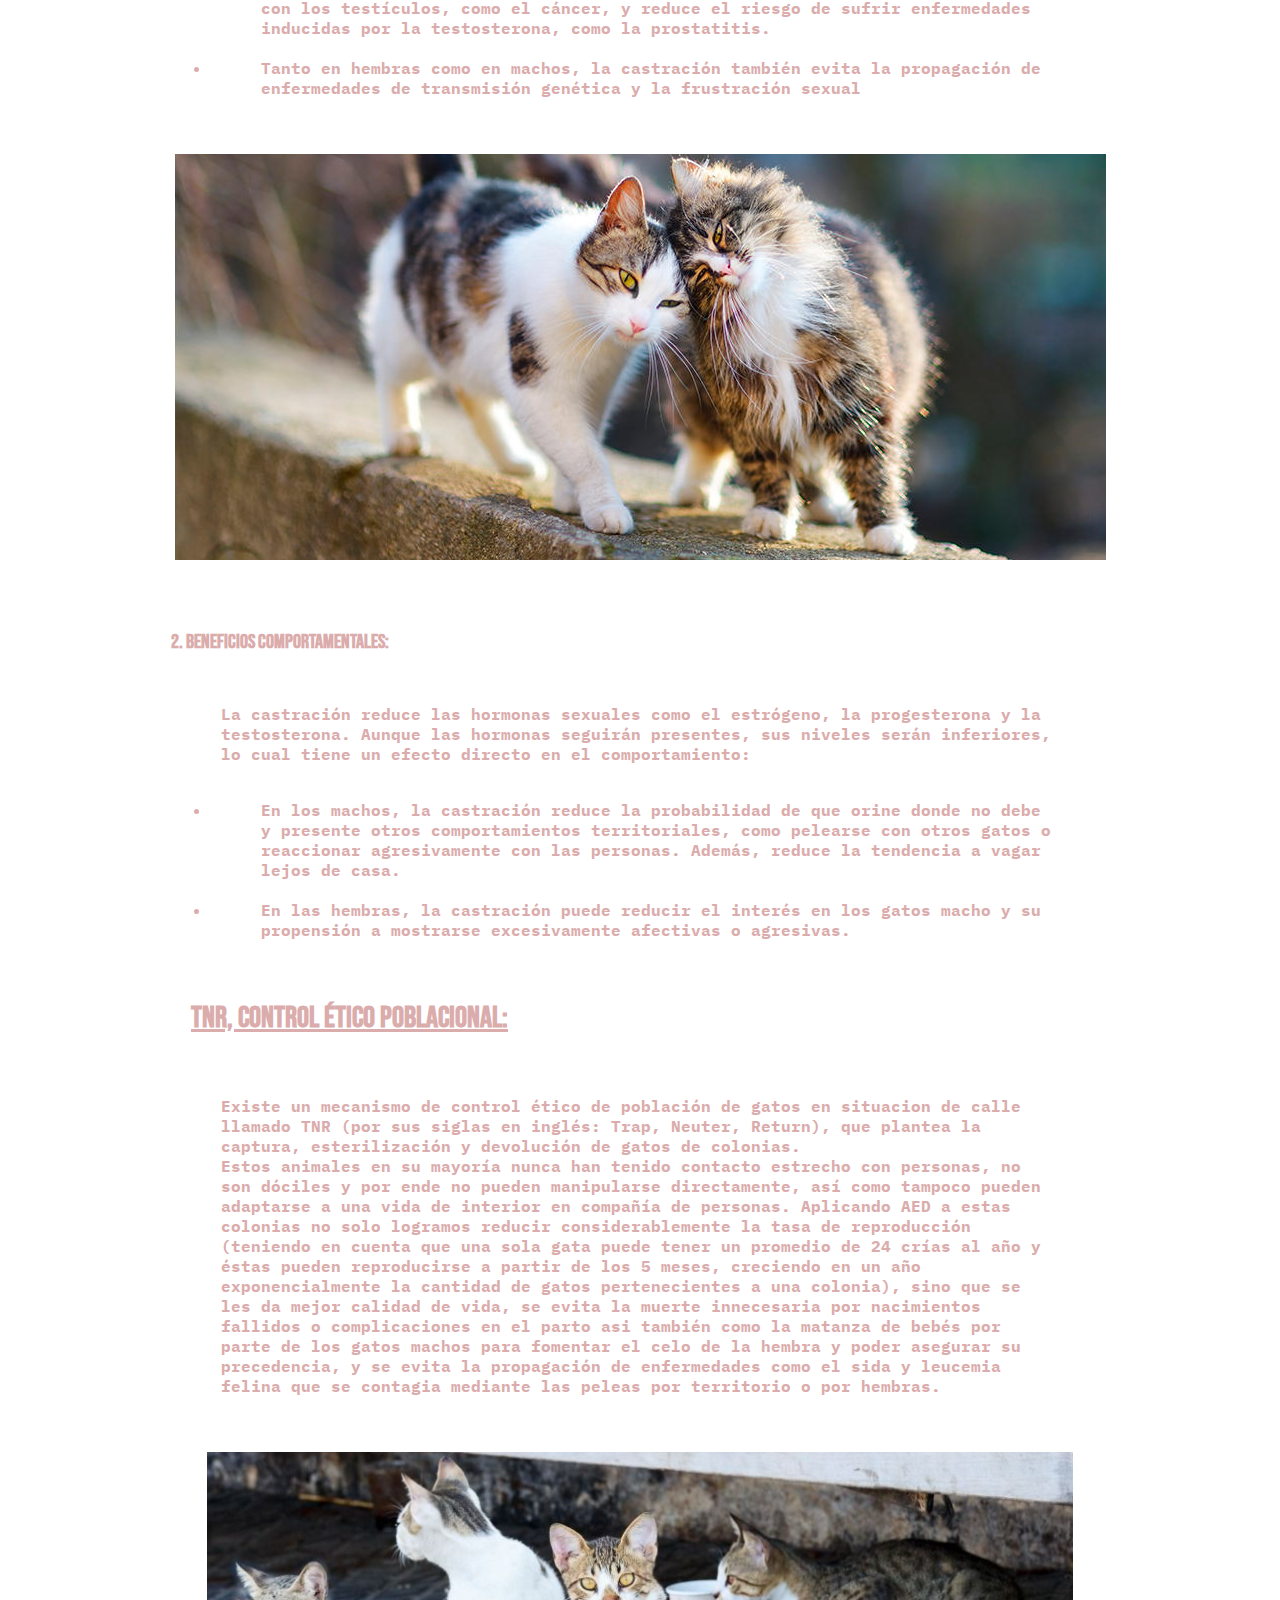
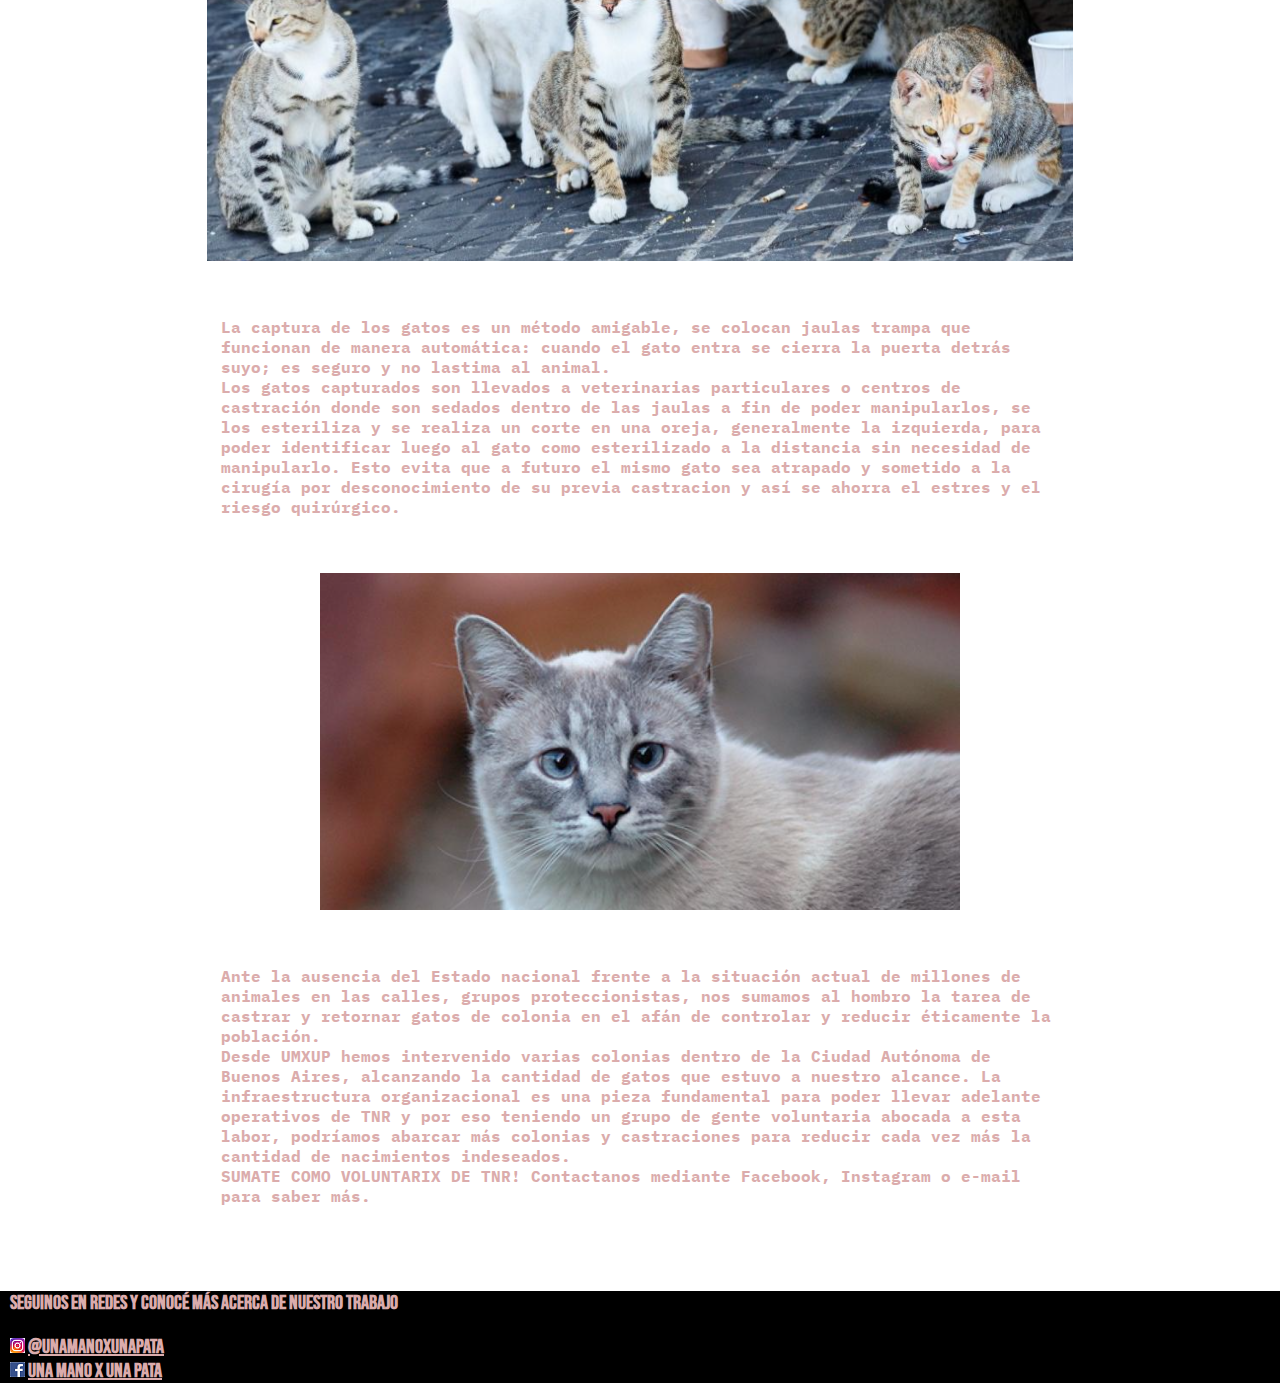
<file: html_proyect/pages/spay_neuter.html>
<!DOCTYPE html>
<html lang="en">
<head>
    <meta charset="UTF-8">
    <meta http-equiv="X-UA-Compatible" content="IE=edge">
    <meta name="viewport" content="width=device-width, initial-scale=1.0">

    <!-- CSS -->
    <link rel="stylesheet" href="../index_style.css">
    
    <!-- FUENTES -->
    <link rel="preconnect" href="https://fonts.gstatic.com">
    <link href="https://fonts.googleapis.com/css2?family=Bebas+Neue&display=swap" rel="stylesheet">
    <link rel="preconnect" href="https://fonts.gstatic.com">
    <link href="https://fonts.googleapis.com/css2?family=IBM+Plex+Mono&display=swap" rel="stylesheet">
    <link rel="preconnect" href="https://fonts.gstatic.com">
    <link href="https://fonts.googleapis.com/css2?family=Spartan:wght@300&display=swap" rel="stylesheet">

    <!-- TITULO -->
    <title>Una mano x una pata: Beneficios de la castración</title>
</head>
<body class="spay-neuter-body">
    
    <header>
        <!-- Logo -->
        <a href="../index.html">
            <img src="../images/logo.png" alt="Logo" class="logo-position">
        </a>
        <section class="general-style">

            <h1>
                BENEFICIOS DE LA CASTRACIÓN
            </h1>

             <!-- Main menú -->
             <div class="menu-container"> 
                <ul>
                    <li class="list-link-style">
                        <a href="../index.html" class="link-style">Home</a>
                    </li>

                    <li class="list-link-style">
                        <a href="adoptions.html" class="link-style">Adoptar</a>
                    </li>

                    <li class="list-link-style">
                        <a href="donate.html" class="link-style">Donar</a>
                    </li>

                    <li class="list-link-style">
                        <a href="contact.html" class="link-style">Contactanos</a>
                    </li>
             </ul>
            </div>

        </section>     

    </header>   

    <section>

          <!-- banner -->
          <img src="../images/spay_neuter.jpeg" alt="Banner" class="banner-style">

    </section>

    <section class="solid-style">


        <p class="paragraph-style">
            Actualmente en la Argentina hay más de 6 millones de animales en situación de calle, sobreviviendo a la intemperie y las adversidades de la misma, expuestos a peligros, accidentes, enfermedades e incluso la muerte. 
            <br>
            Cientos de miles nacen en la invisibilidad condenados a una vida de sufrimiento, sin amparo, sin cuidados básicos ni salud. La mayoría de ellos termina enfermando por las condiciones en las que viven y mueren de las formas mas agónicas. 
            <br>
            Las castraciones y esterilizaciones son el único medio para controlar la población animal y a su vez reducir la tasa de muertes, de abandonos y cortar con el sufrimiento. A su vez, esterilizar evita la aparicion de múltiples enfermedades asociadas que de no ser detectadas a tiempo, pueden provocar la muerte del animal. 
            <br>
            Te invitamos a que visites las siguientes secciones para informarte más al respecto.
        </p>

        <h2 class="title-style">
            BENEFICIOS DE LA CASTRACIÓN:
        </h2>

        <p class="paragraph-style">
            La castración tiene muchas ventajas. La más importante es que evita el riesgo de embarazos no deseados y ayuda a reducir la población de gatos callejeros. Además, reduce la probabilidad de que tu gato sufra ciertas enfermedades y se comporte de forma poco sociable.

            <h3 class="subtitle-style">
                1. BENEFICIOS FÍSICOS:
            </h3>

            <ul>
                <li class="paragraph-style">
                    En hembras, la castración elimina el riesgo de sufrir enfermedades relacionadas con los ovarios o el útero, como el cáncer o la piómetra. También reduce el riesgo de enfermedades inducidas por hormonas.
                </li>
                <li class="paragraph-style">
                    En machos, la castración elimina el riesgo de sufrir enfermedades relacionadas con los testículos, como el cáncer, y reduce el riesgo de sufrir enfermedades inducidas por la testosterona, como la prostatitis.
                </li>
                <li class="paragraph-style">
                    Tanto en hembras como en machos, la castración también evita la propagación de enfermedades de transmisión genética y la frustración sexual
                </li>

            </ul>

            <img src="../images/spay_neuter_4.PNG" alt="" class="img-style">

            <h3 class="subtitle-style">
                2. BENEFICIOS COMPORTAMENTALES:
            </h3>

            <p class="paragraph-style">
                La castración reduce las hormonas sexuales como el estrógeno, la progesterona y la testosterona. Aunque las hormonas seguirán presentes, sus niveles serán inferiores, lo cual tiene un efecto directo en el comportamiento:
            </p>    


            <ul>
                <li class="paragraph-style">
                    En los machos, la castración reduce la probabilidad de que orine donde no debe y presente otros comportamientos territoriales, como pelearse con otros gatos o reaccionar agresivamente con las personas. Además, reduce la tendencia a vagar lejos de casa.
                </li>
                <li class="paragraph-style">
                    En las hembras, la castración puede reducir el interés en los gatos macho y su propensión a mostrarse excesivamente afectivas o agresivas.
                </li>
            </ul>
        </p>


        <h3 class="title-style">
            TNR, CONTROL ÉTICO POBLACIONAL:
        </h3>
        
        <p class="paragraph-style">
            Existe un mecanismo de control ético de población de gatos en situacion de calle llamado TNR (por sus siglas en inglés: Trap, Neuter, Return), que plantea la captura, esterilización y devolución de gatos de colonias. 
            <br>
            Estos animales en su mayoría nunca han tenido contacto estrecho con personas, no son dóciles y por ende no pueden manipularse directamente, así como tampoco pueden adaptarse a una vida de interior en compañía de personas. Aplicando AED a estas colonias no solo logramos reducir considerablemente la tasa de reproducción (teniendo en cuenta que una sola gata puede tener un promedio de 24 crías al año y éstas pueden reproducirse a partir de los 5 meses, creciendo en un año exponencialmente la cantidad de gatos pertenecientes a una colonia), sino que se les da mejor calidad de vida, se evita la muerte innecesaria por nacimientos fallidos o complicaciones en el parto asi también como la matanza de bebés por parte de los gatos machos para fomentar el celo de la hembra y poder asegurar su precedencia, y se evita la propagación de enfermedades como el sida y leucemia felina que se contagia mediante las peleas por territorio o por hembras. 
        </p>

        <img src="../images/spay_neuter_3.PNG" alt="colony_cats" class="img-style">

        <p class="paragraph-style">
            La captura de los gatos es un método amigable, se colocan jaulas trampa que funcionan de manera automática: cuando el gato entra se cierra la puerta detrás suyo; es seguro y no lastima al animal. 
            <br>
            Los gatos capturados son llevados a veterinarias particulares o centros de castración donde son sedados dentro de las jaulas a fin de poder manipularlos, se los esteriliza y se realiza un corte en una oreja, generalmente la izquierda, para poder identificar luego al gato como esterilizado a la distancia sin necesidad de manipularlo. Esto evita que a futuro el mismo gato sea atrapado y sometido a la cirugía por desconocimiento de su previa castracion y así se ahorra el estres y el riesgo quirúrgico. 
            
        </p>

        <img src="../images/ear_tipped.PNG" alt="" class="img-style">

        <p class="paragraph-style">
            Ante la ausencia del Estado nacional frente a la situación actual de millones de animales en las calles, grupos proteccionistas, nos sumamos al hombro la tarea de castrar y retornar gatos de colonia en el afán de controlar y reducir éticamente la población. 
            <br>
            Desde UMXUP hemos intervenido varias colonias dentro de la Ciudad Autónoma de Buenos Aires, alcanzando la cantidad de gatos que estuvo a nuestro alcance. La infraestructura organizacional es una pieza fundamental para poder llevar adelante operativos de TNR y por eso teniendo un grupo de gente voluntaria abocada a esta labor, podríamos abarcar más colonias y castraciones para reducir cada vez más la cantidad de nacimientos indeseados. 
            <br>
            SUMATE COMO VOLUNTARIX DE TNR! Contactanos mediante Facebook, Instagram o e-mail para saber más.
        </p>
    </section>

    <br>
    <br>
    
    <footer>

        <p>Seguinos en redes y conocé más acerca de nuestro trabajo</p>

        <img src="../images/Instagram-logo.png" alt="instagram logo">
        <a href="https://www.instagram.com/unamanoxunapata/?hl=es-la", class="social-media-style"> @unamanoxunapata</a>
        <br>
        <img src="../images/facebook_logo.PNG" alt="facebook logo">
        <a href="https://www.facebook.com/unamanoxunapata", class="social-media-style">Una mano x una pata</a>

    </footer>

</body>
</html>
</file>
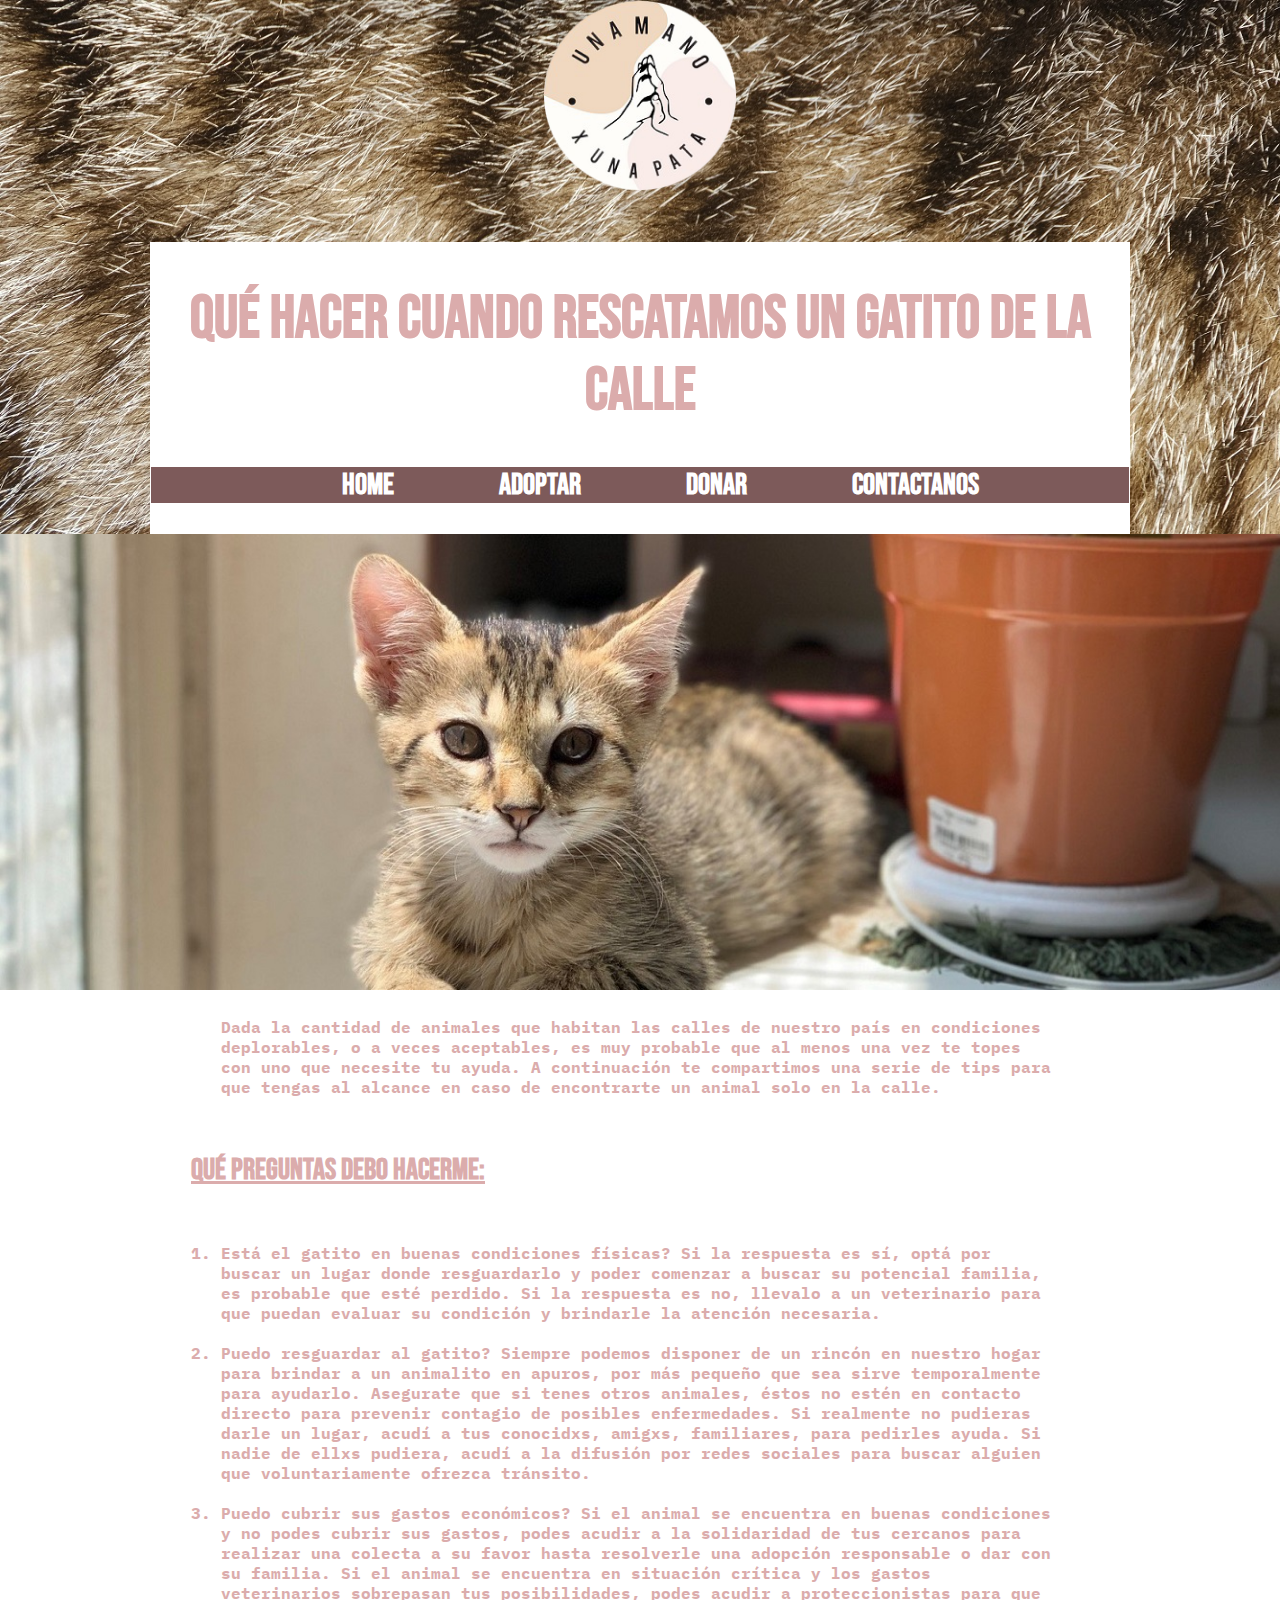
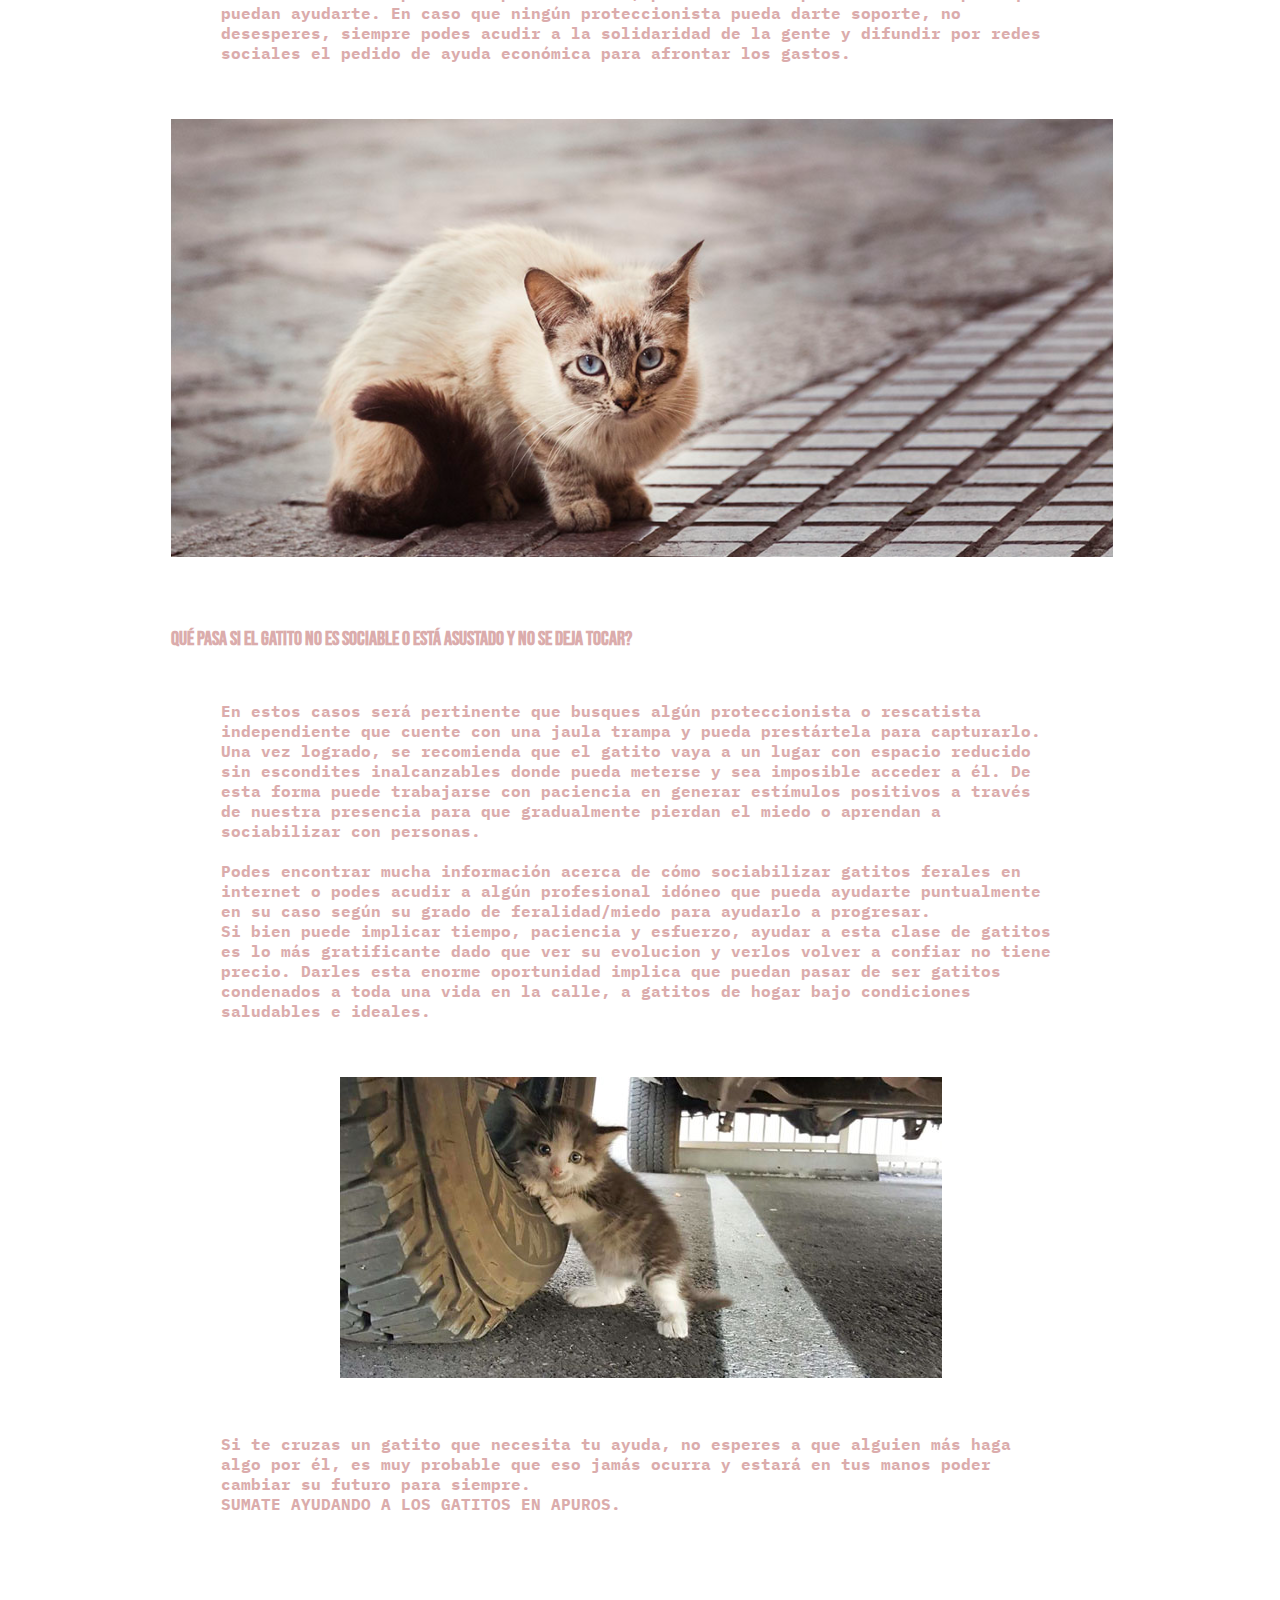
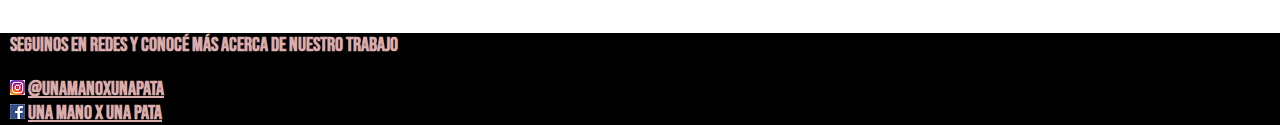
<file: html_proyect/pages/what_to_do.html>
<!DOCTYPE html>
<html lang="en">
<head>
    <meta charset="UTF-8">
    <meta http-equiv="X-UA-Compatible" content="IE=edge">
    <meta name="viewport" content="width=device-width, initial-scale=1.0">

        <!-- CSS -->
    <link rel="stylesheet" href="../index_style.css">
    
    <!-- FUENTES -->
    <link rel="preconnect" href="https://fonts.gstatic.com">
    <link href="https://fonts.googleapis.com/css2?family=Bebas+Neue&display=swap" rel="stylesheet">
    <link rel="preconnect" href="https://fonts.gstatic.com">
    <link href="https://fonts.googleapis.com/css2?family=IBM+Plex+Mono&display=swap" rel="stylesheet">
    <link rel="preconnect" href="https://fonts.gstatic.com">
    <link href="https://fonts.googleapis.com/css2?family=Spartan:wght@300&display=swap" rel="stylesheet">

    <!-- TITULO -->
    <title>Una mano x una pata: Rescaté un gatito ¿Qué hago?</title>
</head>
<body class="to-do-body">

    <header>
        <!-- Logo -->
        <a href="../index.html">
            <img src="../images/logo.png" alt="Logo" class="logo-position">
        </a>
    
        <section class="general-style">

            <h1>
                QUÉ HACER CUANDO RESCATAMOS UN GATITO DE LA CALLE
            </h1>

             <!-- Main menú -->
             <div class="menu-container"> 
                <ul>
                    <li class="list-link-style">
                        <a href="../index.html" class="link-style">Home</a>
                    </li>

                    <li class="list-link-style">
                        <a href="adoptions.html" class="link-style">Adoptar</a>
                    </li>

                    <li class="list-link-style">
                        <a href="donate.html" class="link-style">Donar</a>
                    </li>

                    <li class="list-link-style">
                        <a href="contact.html" class="link-style">Contactanos</a>
                    </li>
             </ul>
            </div>

        </section>

    </header>  
    
    <section>

          <!-- banner -->
          <img src="../images/teodora.jpeg" alt="Banner" class="banner-style">

    </section>

    <section class="solid-style">

        <p class="paragraph-style">
            Dada la cantidad de animales que habitan las calles de nuestro país en condiciones deplorables, o a veces aceptables, es muy probable que al menos una vez te topes con uno que necesite tu ayuda. A continuación te compartimos una serie de tips para que tengas al alcance en caso de encontrarte un animal solo en la calle.

        <h2 class="title-style"> 
            QUÉ PREGUNTAS DEBO HACERME: 
        </h2>

            <ol class="paragraph-style">
                <li>
                    Está el gatito en buenas condiciones físicas? Si la respuesta es sí, optá por buscar un lugar donde resguardarlo y poder comenzar a buscar su potencial familia, es probable que esté perdido. Si la respuesta es no, llevalo a un veterinario para que puedan evaluar su condición y brindarle la atención necesaria.
                </li>
                <br>
                <li>
                    Puedo resguardar al gatito? Siempre podemos disponer de un rincón en nuestro hogar para brindar a un animalito en apuros, por más pequeño que sea sirve temporalmente para ayudarlo. Asegurate que si tenes otros animales, éstos no estén en contacto directo para prevenir contagio de posibles enfermedades. Si realmente no pudieras darle un lugar, acudí a tus conocidxs, amigxs, familiares, para pedirles ayuda. Si nadie de ellxs pudiera, acudí a la difusión por redes sociales para buscar alguien que voluntariamente ofrezca tránsito.
                </li>    
                <br>          
                <li>
                   Puedo cubrir sus gastos económicos? Si el animal se encuentra en buenas condiciones y no podes cubrir sus gastos, podes acudir a la solidaridad de tus cercanos para realizar una colecta a su favor hasta resolverle una adopción responsable o dar con su familia. Si el animal se encuentra en situación crítica y los gastos veterinarios sobrepasan tus posibilidades, podes acudir a proteccionistas para que puedan ayudarte. En caso que ningún proteccionista pueda darte soporte, no desesperes, siempre podes acudir a la solidaridad de la gente y difundir por redes sociales el pedido de ayuda económica para afrontar los gastos. 
                </li>
            </ol>
        </p>

        <img src="../images/stray_cat.PNG" alt="" class="img-style">

        <h3 class="subtitle-style">
                QUÉ PASA SI EL GATITO NO ES SOCIABLE O ESTÁ ASUSTADO Y NO SE DEJA TOCAR?
        </h3>

        <p class="paragraph-style">
            En estos casos será pertinente que busques algún proteccionista o rescatista independiente que cuente con una jaula trampa y pueda prestártela para capturarlo. Una vez logrado, se recomienda que el gatito vaya a un lugar con espacio reducido sin escondites inalcanzables donde pueda meterse y sea imposible acceder a él. De esta forma puede trabajarse con paciencia en generar estímulos positivos a través de nuestra presencia para que gradualmente pierdan el miedo o aprendan a sociabilizar con personas. 
            <br>
            <br>
            Podes encontrar mucha información acerca de cómo sociabilizar gatitos ferales en internet o podes acudir a algún profesional idóneo que pueda ayudarte puntualmente en su caso según su grado de feralidad/miedo para ayudarlo a progresar. 
            <br>
            Si bien puede implicar tiempo, paciencia y esfuerzo, ayudar a esta clase de gatitos es lo más gratificante dado que ver su evolucion y verlos volver a confiar no tiene precio. Darles esta enorme oportunidad implica que puedan pasar de ser gatitos condenados a toda una vida en la calle, a gatitos de hogar bajo condiciones saludables e ideales. 
        </p>

        <img src="../images/scared_kitten.PNG" alt="" class="img-style"> 

        <p class="paragraph-style">
            Si te cruzas un gatito que necesita tu ayuda, no esperes a que alguien más haga algo por él, es muy probable que eso jamás ocurra y estará en tus manos poder cambiar su futuro para siempre. 
            <br>
            SUMATE AYUDANDO A LOS GATITOS EN APUROS.
        </p>
            


        



        <p class="paragraph-style"></p>
        <p class="paragraph-style"></p>

    </section>
    
    <footer>

        <p>Seguinos en redes y conocé más acerca de nuestro trabajo</p>

        <img src="../images/Instagram-logo.png" alt="instagram logo">
        <a href="https://www.instagram.com/unamanoxunapata/?hl=es-la", class="social-media-style"> @unamanoxunapata</a>
        <br>
        <img src="../images/facebook_logo.PNG" alt="facebook logo">
        <a href="https://www.facebook.com/unamanoxunapata", class="social-media-style">Una mano x una pata</a>

    </footer>
    
</body>
</html>
</file>
<file: html_proyect/index_style.css>
/* ESTILO DE PÁGINAS */

/* BODYS */

.index-body {
    background-image: url(images/ginger_background.jpeg);
    background-repeat: no-repeat;
    background-size: cover;
    background-attachment: fixed;
    font-family: 'Bebas Neue', cursive;
    font-weight: bold;
    margin: 0;
}

.adoptions-body {
    background-image: url(images/calico_background.jpeg);
    background-repeat: no-repeat;
    background-size: cover;
    background-attachment: fixed;
    font-family: 'Bebas Neue', cursive;
    font-weight: bold;
    margin: 0;
}

.donate-body {
    background-image: url(images/white_background.jpeg);
    background-repeat: no-repeat;
    background-size: cover;
    background-attachment: fixed;
    font-family: 'Bebas Neue', cursive;
    font-weight: bold;
    margin: 0;
}

.contact-body {
    background-image: url(images/black_background.jpeg);
    background-repeat: no-repeat;
    background-size: cover;
    background-attachment: fixed;
    font-family: 'Bebas Neue', cursive;
    font-weight: bold;
    margin: 0;
}

.foster-body {
    background-image: url(images/grey_background.jpeg);
    background-repeat: no-repeat;
    background-size: cover;
    background-attachment: fixed;
    font-family: 'Bebas Neue', cursive;
    font-weight: bold;
    margin: 0;
}

.spay-neuter-body {
    background-image: url(images/tabby_ginger_background.jpg);
    background-repeat: no-repeat;
    background-size: cover;
    background-attachment: fixed;
    font-family: 'Bebas Neue', cursive;
    font-weight: bold;
    margin: 0;
}

.to-do-body {
    background-image: url(images/tabby_background.jpeg);
    background-repeat: no-repeat;
    background-size: cover;
    background-attachment: fixed;
    font-family: 'Bebas Neue', cursive;
    font-weight: bold;
    margin: 0;
}

/* IMAGES */

/* logo */
.logo-position {
    width: 15% ;
    margin: auto;
    display: block;
}

/* banner */
.banner-style {
    margin: 0;
    width: 100% ;
    display: block;
    padding: 0px;
    }

.img-style {
    margin: auto;
    display: block;
    padding: 30px 0;
}

.button-image {
    padding: 0 0 0 410px;
    width: 250px;
    height: 250px;
}


/* TEXTS */

/* estilos generales */
.general-style {
    color: #dbacac;   
    font-size: 30px;
    text-align: center;
    background-color: white;
    margin: 50px 150px 0 150px;
    border: 1px solid white;
}

/* estilo de titulos */
.title-style {
    color: #dbacac;
    font-size: 30px;
    text-decoration: underline;
    background-color: white;
    /* margin: 0 150px 0 150px; */
    padding: 20px 20px;    
}

.subtitle-style {
    color: #dbacac;
    font-size: 20px;  
    text-align: justify;
    background-color: white;
    /* margin: 0 150px 0 150px; */
    padding: 20px 0 20px 0;     
}

/* estilo de parrafos*/
.paragraph-style {
    font-family: 'IBM Plex Mono', monospace;
    color: #dbacac;
    text-align: left;
    background-color: white;
    /* margin: 0 150px 0 150px; */
    padding: 10px 50px;
}

.descriptions-style {
    font-family: 'IBM Plex Mono', monospace;
    color: #dbacac;
    text-align: center;
    background-color: white;
    margin: 20px 100px 20px 100px;
    padding: 0 10px;
}

/* estilo de listas */
.list-style {
    color: #dbacac;
    text-align: justify;
    background-color: white;
    }

/* NAVIGATION */

/* hipervinculos */
.link-style {
    text-decoration: none;
    font-size: 30px;
    color: white;
}

/* listas con hipervinculos */
.list-link-style {
    color: white;
    text-align: justify;
    display: inline;
    margin: 0 50px;
}

.list-link-style:hover{
   text-decoration: underline;
}

/* hipervinculos redes sociales */
.social-media-style {
    text-decoration: underline;
    font-size: 20px;
    color: #dbacac;
 }

 /* hipervinculos externos */
 .link-externo-style {
    text-decoration: none;
    font-family: 'Spartan', sans-serif;
    font-size: 15px;
    color: #7d5a5a;
    text-decoration: underline;
    text-align: center;
}

 /* BUTTONS */

 /* boton general */
 .button-style-1 {
    background-color: white;
    border: none;
    text-decoration: none;
    text-align: center;
    font-family: 'Bebas Neue', cursive;
    font-size: 20px;
    padding: 12px 28px;
    border-radius: 8px;
    box-shadow: 0 8px 16px 0 rgba(0,0,0,0.2), 0 6px 20px 0 rgba(0,0,0,0.19);
    width: 250px;
}

.button-style-2 {
    background-color: white;
    border: none;
    text-decoration: none;
    text-align: center;
    font-family: 'Bebas Neue', cursive;
    font-size: 20px;
    padding: 12px 28px;
    margin: 0 0 0 410px;
    border-radius: 8px;
    box-shadow: 0 8px 16px 0 rgba(0,0,0,0.2), 0 6px 20px 0 rgba(0,0,0,0.19);
    width: 250px;
}

/* boton seccion adopciones */
.adoption-button-style {
    background-color: white;
    border: none;
    text-decoration: none;
    text-align: center;
    font-family: 'Bebas Neue', cursive;
    font-size: 20px;
    padding: 12px 28px;
    border-radius: 8px;
    box-shadow: 0 8px 16px 0 rgba(0,0,0,0.2), 0 6px 20px 0 rgba(0,0,0,0.19);
    width: 50%;
    margin: 10px 250px 10px 250px;
}

/* hipervinculo del boton */
.button-link-style {
    text-decoration: none;
    color: #7d5a5a;
}

/* OTROS */

/* pie de paginas */
footer {
    background-color: black;
    margin: 0;
    padding: 0 10px;
    width: 100%;
    color: #dbacac;
    font-size: 20px; 
}

/* fondo general */
.solid-style {
    color: #dbacac;
    text-align: justify;
    background-color: white;
    margin: 0 150px 0 150px;
    border: 1px solid white;
    padding: 0 20px 0 20px;
}


/* containers */
.menu-container {
    background-color: #7d5a5a;
}

.button-image-container {
    margin: 0 150px;

}

.button-container {
    margin: 0 150px;
}
</file>
